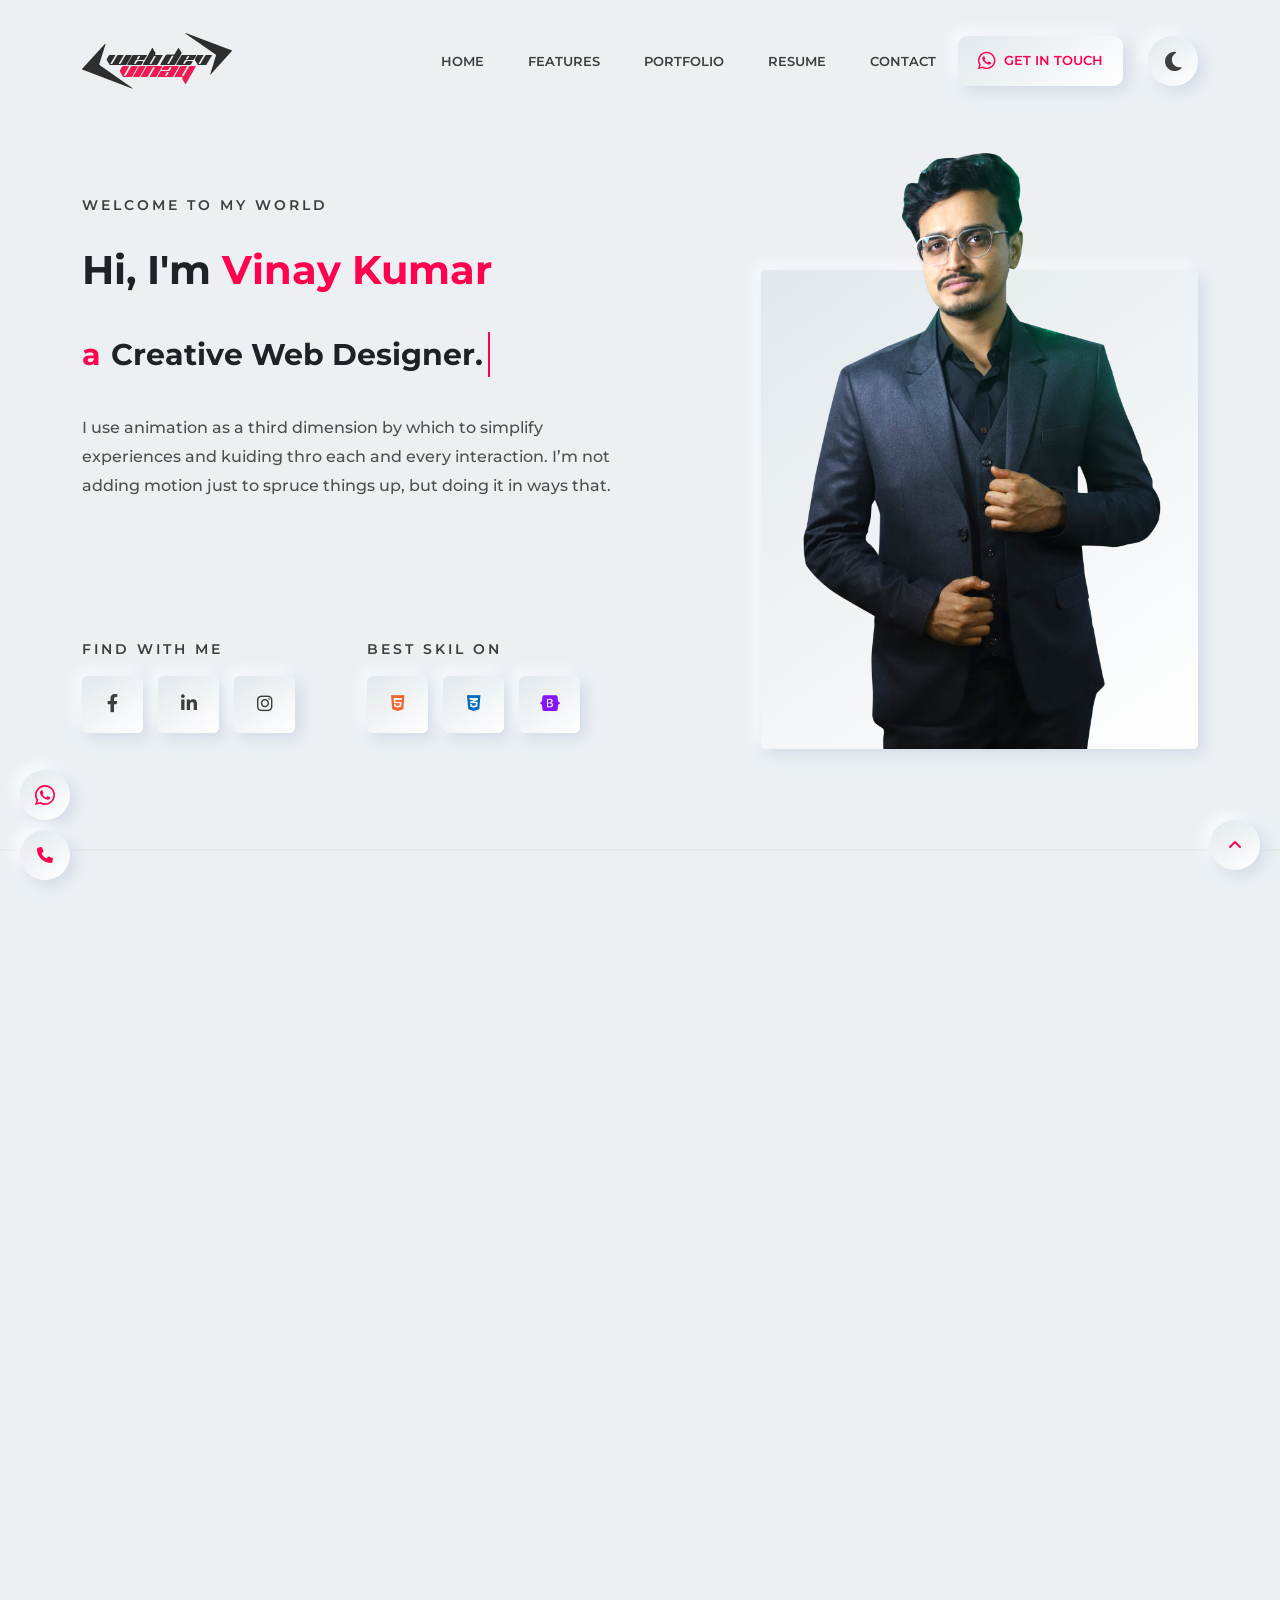
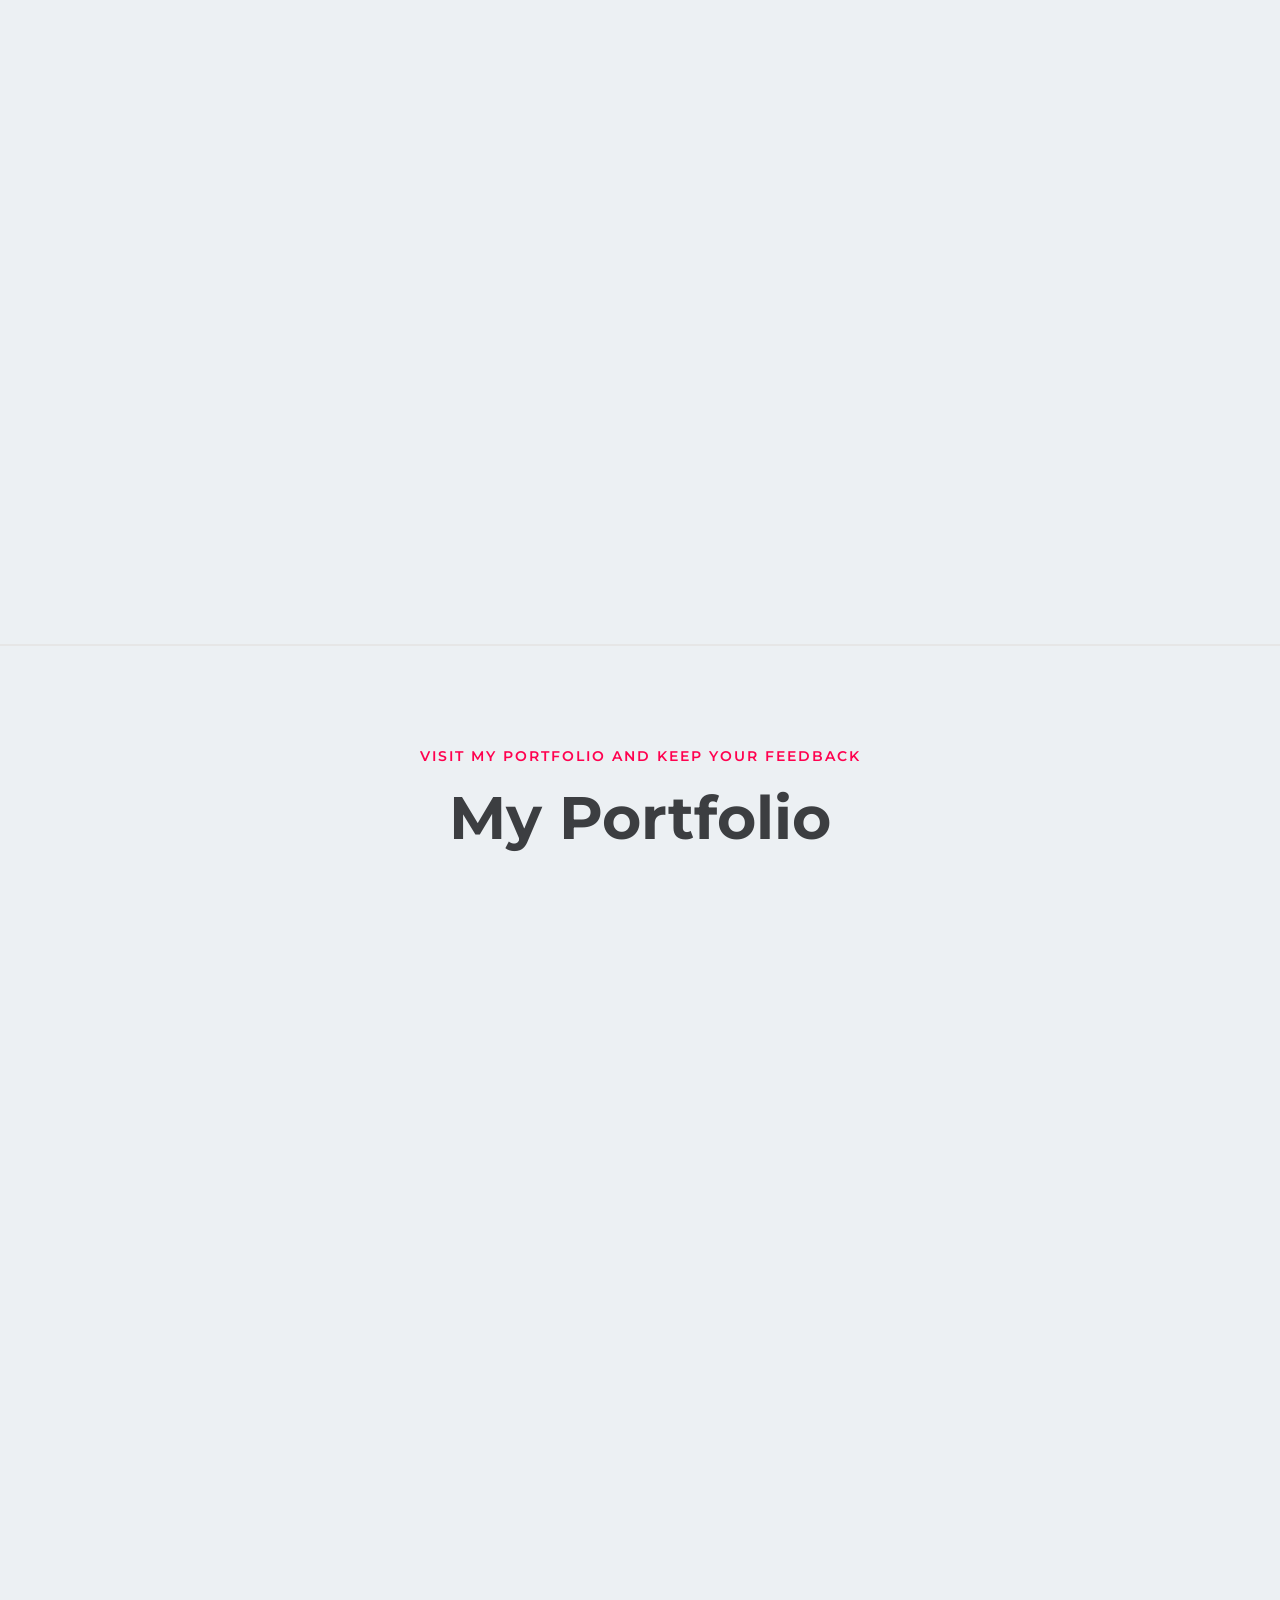
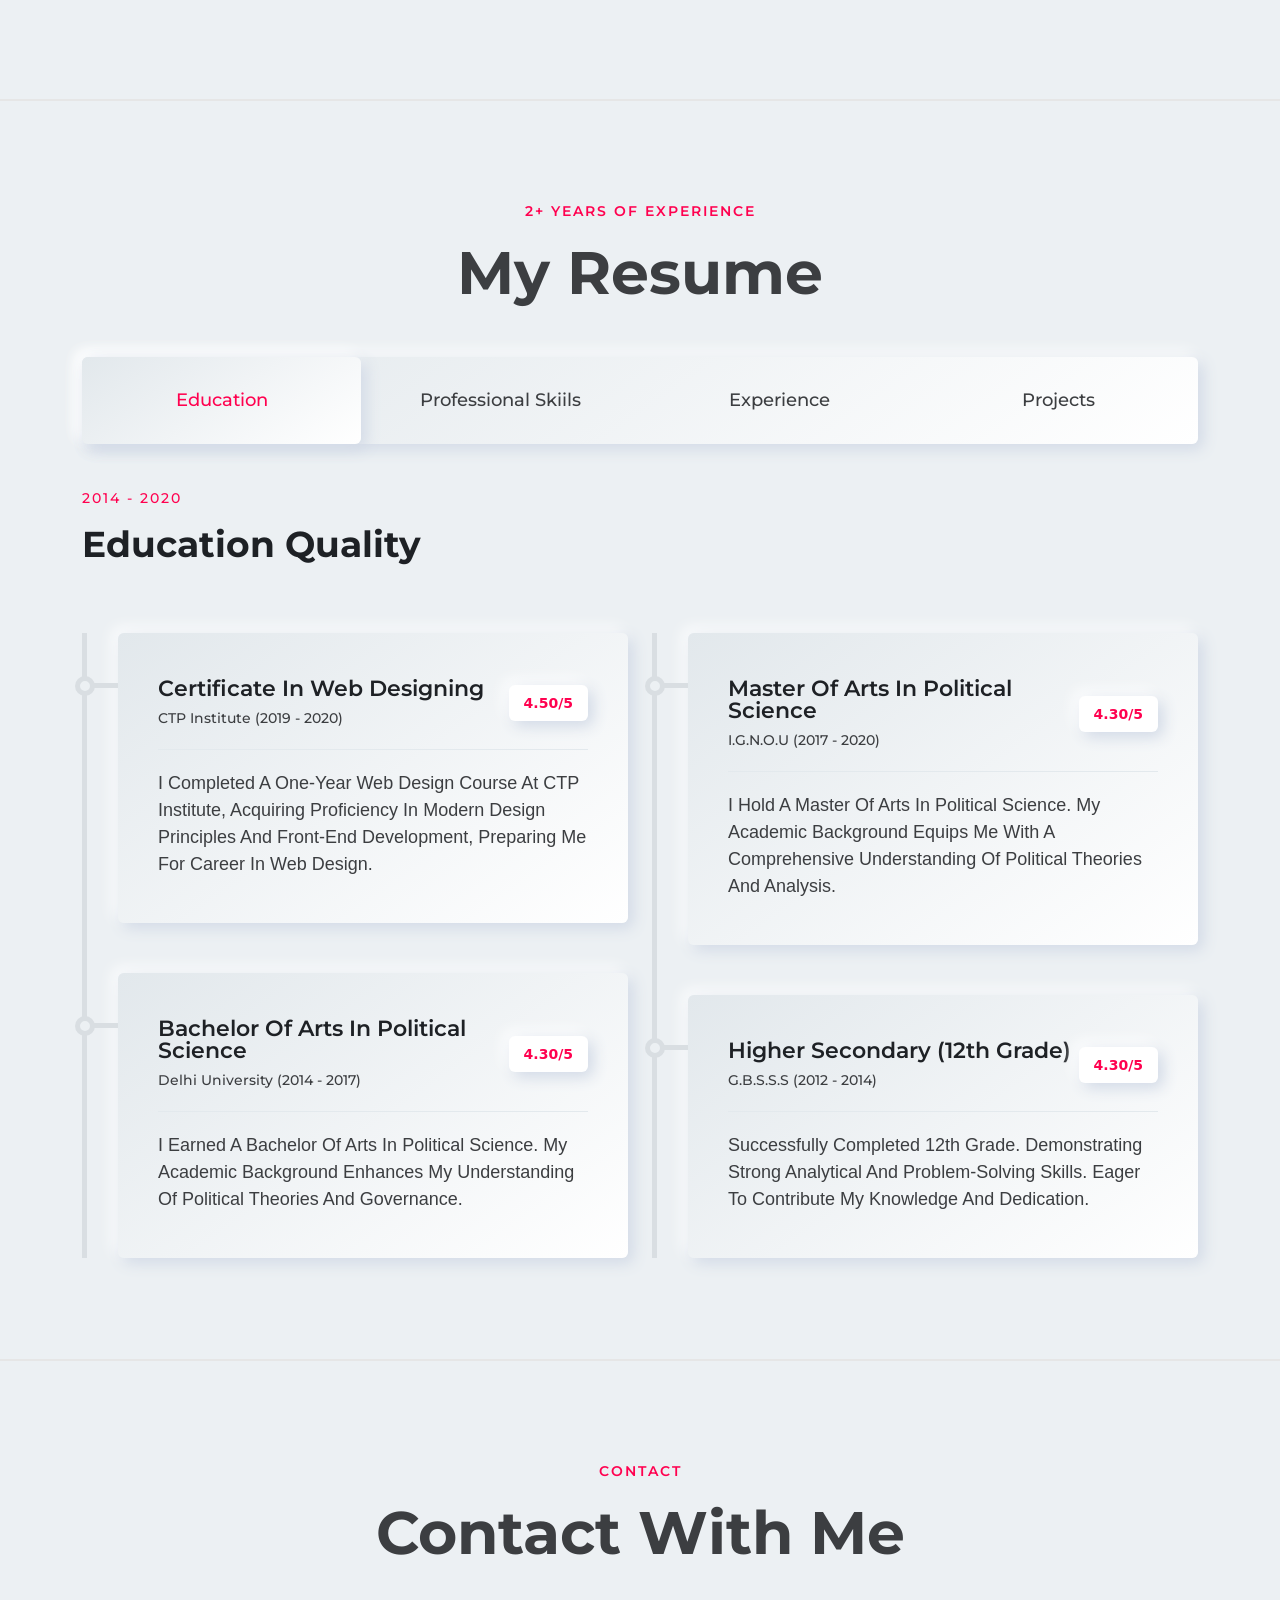
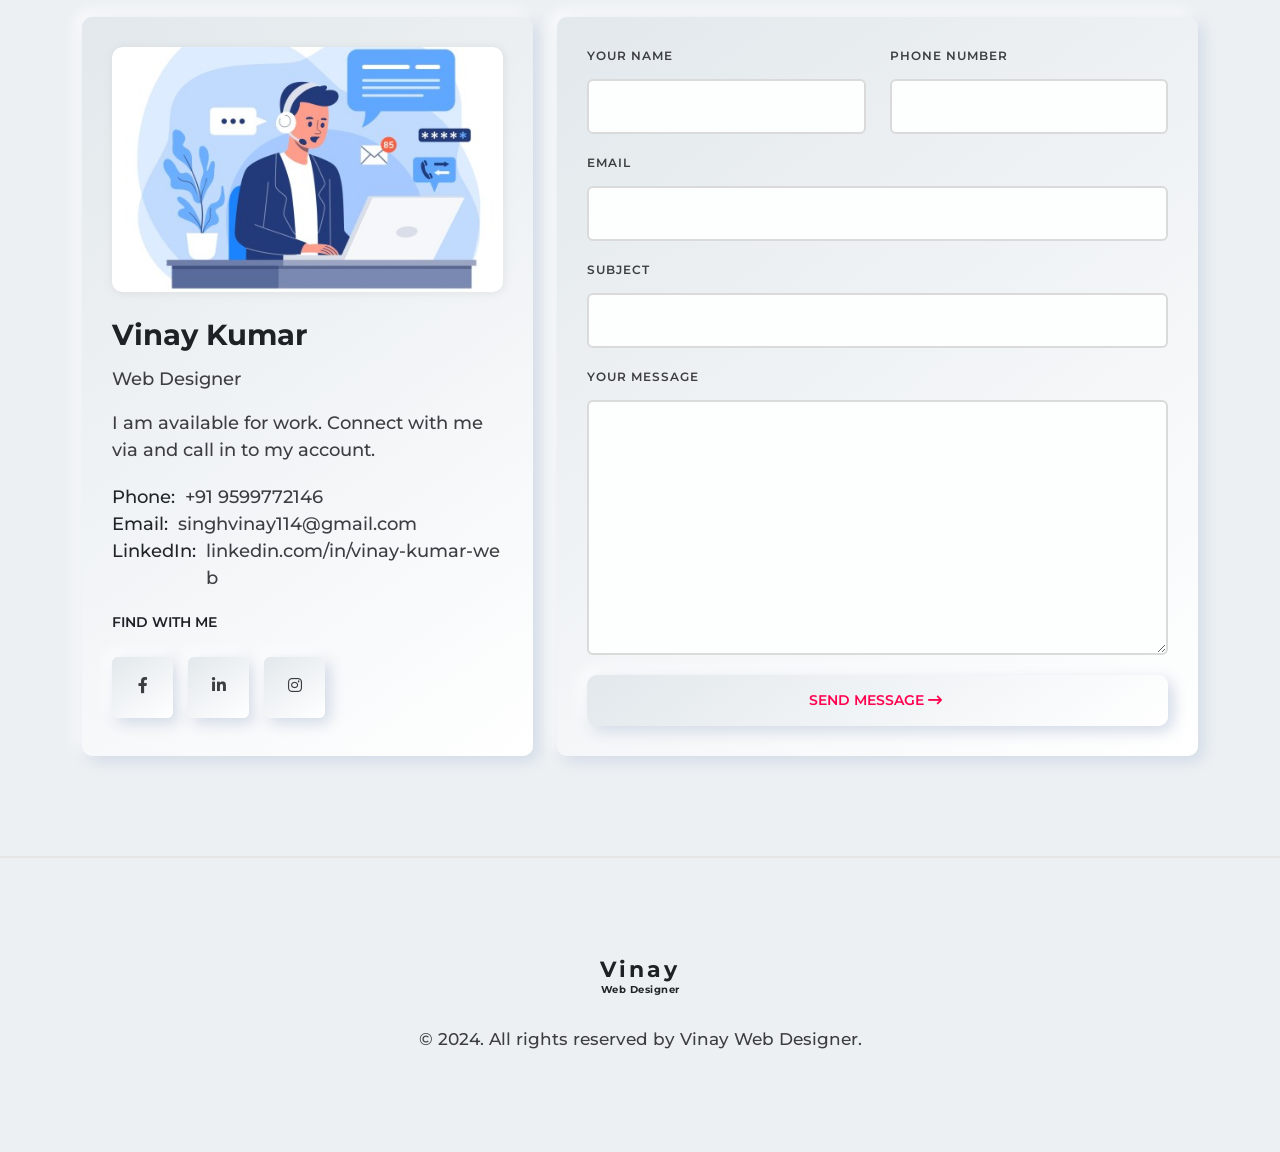
<file: index.html>
<!DOCTYPE html>
<html lang="en">

<head>
    <meta charset="UTF-8">
    <meta http-equiv="X-UA-Compatible" content="IE=edge">
    <meta name="viewport" content="width=device-width, initial-scale=1.0">
    <title>Bio</title>
    <!-- Favicon  -->
    <link rel="icon" type="image/x-icon" href="img/favicon.png">
    <!-- Bootstrap-5.1  -->
    <link rel="stylesheet" href="css/bootstrap.min.css">
    <!-- Font-Awesome  -->
    <link rel="stylesheet" href="css/all.min.css">
    <!-- Slick-Slider  -->
    <link rel="stylesheet" href="css/slick.css">
    <link rel="stylesheet" href="css/slick-theme.css">
    <!-- CSS  -->
    <link rel="stylesheet" href="css/style.css">
    <!-- Responsive  -->
    <link rel="stylesheet" href="css/responsive.css">
    <!-- Animation  -->
    <link rel="stylesheet" href="css/aos.css">

    <!-- Cdnj  -->
    <script src="https://code.jquery.com/jquery-3.5.1.js" integrity="sha256-QWo7LDvxbWT2tbbQ97B53yJnYU3WhH/C8ycbRAkjPDc=" crossorigin="anonymous"></script>
</head>

<body onload="onload()">
    <!-- Header  -->
    <header id="header">
        <div class="container">
            <div class="row">
                <div class="logo">
                    <img class="light-logo" src="img/logo.png" alt="logo">
                    <img class="dark-logo" src="img/logo-dark.png" alt="log-dark">
                    <!-- <div class="d-flex" style="flex-direction: column;">
                        <h3>Vinay</h3>
                        <span>Web Designer</span>
                    </div> -->
                </div>
                <div id="menubar" onclick="toggleDisplay()"  class="menu-bar dark">
                    <div id="first-line"></div>
                    <div id="sec-line"></div>
                    <div id="third-line"></div>
                </div>
                <div id="navbar" class="navbar">
                    <ul>
                        <li><a href="#slider">Home</a></li>
                        <li><a href="#features">Features</a></li>
                        <li><a href="#portfolio">Portfolio</a></li>
                        <li><a href="#resume">Resume</a></li>
                        <!-- <li><a href="#clients">Clients</a></li> -->
                        <!-- <li><a href="#pricing">Pricing</a></li> -->
                        <!-- <li><a href="#blog">Blog</a></li> -->
                        <li><a href="#contact">Contact</a></li>
                        <li>
                            <div class="uni-a">
                                <a class="dark" href="https://wa.me/9599772146" target="_blank"><i class="fa-brands fa-whatsapp"></i> Get In Touch</a>
                            </div>
                        </li>
                        <li><button class="mode dark" onclick="darkmode()"><i class="fa-solid fa-moon"></i><i class="fa-solid fa-sun"></i></button></li>
                    </ul>
                </div>
            </div>
        </div>
    </header>

    <!-- Main-Section  -->
    <div class="main-section">
        <!-- Slider-Section  -->
        <div id="slider" class="slider bg-back">
            <div class="container">
                <div class="row">
                    <div class="col-xl-6 col-lg-6 col-md-12 col-12">
                        <div class="slide-cont mt-5">
                            <h3>WELCOME TO MY WORLD</h3>
                            <h1>Hi, I'm <span>Vinay Kumar</span></h1>
                            <p class="type-box"> a <span class="typed-text"></span><span class="cursor typing">&nbsp;</span></p> 
                            <p class="slide-cont">I use animation as a third dimension by which to simplify experiences and kuiding thro each and every interaction. I’m not adding motion just to spruce things up, but doing it in ways that.</p>
                            <div class="row">
                                <div class="col-xl-6 col-lg-6 col-md-6 col-12">
                                    <div class="slid-icon">
                                        <h3>FIND WITH ME</h3>
                                        <ul>
                                            <li><a class="dark" href="#"><i class="fa-brands fa-facebook-f"></i></a></li>
                                            <li><a class="dark" href="www.linkedin.com/in/vinay-kumar-web" target="_blank"><i class="fa-brands fa-linkedin-in"></i></a></li>
                                            <li><a class="dark" href="#"><i class="fa-brands fa-instagram"></i></a></li>
                                        </ul>
                                    </div>
                                </div>
                                <div class="col-xl-6 col-lg-6 col-md-6 col-12">
                                    <div class="slid-icon slid-icon-two">
                                        <h3>BEST SKIL ON</h3>
                                        <ul>
                                            <li><a class="dark" href="#"><i class="fa-brands fa-html5" style="color: #F0652A;"></i></a></li>
                                            <li><a class="dark" href="#"><i class="fa-brands fa-css3-alt" style="color: #006BC0;"></i></a></li>
                                            <li><a class="dark" href="#"><i class="fa-brands fa-bootstrap" style="color: #8613FB;"></i></a></li>
                                        </ul>
                                    </div>
                                </div>
                            </div>
                        </div>
                    </div>
                    <div class="col-xl-6 col-lg-6 col-md-12 col-12">
                        <div class="slider-image">
                            <div class="slider-img">
                                <img src="img/banner-01.png" alt="mine-pic">
                            </div>
                        </div>
                    </div>
                </div>
            </div>
        </div>

        <!-- Features-Section  -->
        <div id="features" class="features s-space b-top bg-back">
            <div class="container">
                <div class="row">
                    <div class="col-xl-12">
                        <div class="heading aos-init aos-animate" data-aos="fade-up">
                            <h3>FEATURES</h3>
                            <h2>What I Do</h2>
                        </div>
                    </div>
                    <div class="col-xl-4 col-lg-4 col-md-6 col-12 mt-5">
                        <div class="feature-wrapper dark aos-init aos-animate" data-aos="fade-up">
                            <div class="feture-icon">
                                <!-- <img src="img/fetures/web-design.png" alt="Web Design"> -->
                                <svg fill="#000000" version="1.1" id="Layer_1" xmlns="http://www.w3.org/2000/svg"
                                    xmlns:xlink="http://www.w3.org/1999/xlink" viewBox="0 0 511.996 511.996" xml:space="preserve">
                                    <g>
                                        <g>
                                            <path d="M244.606,137.494c-26.153,0-47.432,21.278-47.432,47.431c0,26.153,21.278,47.432,47.432,47.432
                                                                    			c26.154,0,47.431-21.278,47.431-47.432C292.036,158.77,270.759,137.494,244.606,137.494z M244.606,214.877
                                                                    			c-16.515,0-29.953-13.437-29.953-29.953c0-16.516,13.437-29.952,29.953-29.952c16.515,0,29.952,13.437,29.952,29.952
                                                                    			C274.557,201.44,261.12,214.877,244.606,214.877z" />
                                        </g>
                                    </g>
                                    <g>
                                        <g>
                                            <path d="M452.072,123.043c-17.141,0-31.087,13.946-31.087,31.087c0,17.141,13.946,31.087,31.087,31.087
                                                                    			s31.087-13.946,31.087-31.087C483.158,136.989,469.212,123.043,452.072,123.043z M452.072,167.738
                                                                    			c-7.503,0-13.608-6.105-13.608-13.608s6.104-13.608,13.608-13.608s13.608,6.105,13.608,13.608
                                                                    			C465.679,161.634,459.575,167.738,452.072,167.738z" />
                                        </g>
                                    </g>
                                    <g>
                                        <g>
                                            <path
                                                d="M476.794,39.399l-127.09-0.005c-19.411,0-35.203,15.797-35.203,35.214v40.122h-52.404c-0.012,0-0.022-0.001-0.034-0.001
                                                                    			H71.242c-0.022,0-0.044,0.001-0.068,0.001H37.35C16.755,114.73,0,131.486,0,152.08v224.414c0,20.595,16.755,37.35,37.35,37.35
                                                                    			h133.817l-11.799,47.928c-0.01,0.041-0.014,0.083-0.023,0.124c-0.048,0.21-0.086,0.423-0.119,0.639
                                                                    			c-0.016,0.104-0.035,0.207-0.048,0.312c-0.024,0.207-0.035,0.418-0.044,0.632c-0.005,0.107-0.015,0.216-0.016,0.324
                                                                    			c0,0.021-0.003,0.041-0.003,0.061c0,0.261,0.016,0.519,0.038,0.774c0.003,0.033,0.001,0.066,0.005,0.099
                                                                    			c0.031,0.32,0.083,0.636,0.148,0.946c0.008,0.04,0.021,0.078,0.03,0.119c0.061,0.267,0.132,0.53,0.216,0.787
                                                                    			c0.024,0.073,0.054,0.146,0.08,0.219c0.079,0.22,0.164,0.437,0.26,0.649c0.04,0.087,0.083,0.174,0.126,0.26
                                                                    			c0.096,0.193,0.197,0.383,0.305,0.568c0.054,0.091,0.107,0.181,0.164,0.27c0.114,0.179,0.237,0.352,0.364,0.522
                                                                    			c0.043,0.058,0.079,0.121,0.125,0.179c0.02,0.024,0.043,0.047,0.063,0.071c0.154,0.192,0.317,0.374,0.486,0.552
                                                                    			c0.045,0.048,0.086,0.099,0.133,0.146c0.217,0.218,0.444,0.423,0.683,0.616c0.063,0.051,0.129,0.096,0.193,0.146
                                                                    			c0.182,0.14,0.367,0.275,0.559,0.401c0.083,0.054,0.169,0.103,0.254,0.154c0.183,0.111,0.369,0.217,0.562,0.313
                                                                    			c0.089,0.045,0.178,0.087,0.268,0.129c0.197,0.092,0.396,0.175,0.601,0.252c0.09,0.034,0.179,0.068,0.269,0.099
                                                                    			c0.212,0.072,0.428,0.133,0.646,0.189c0.089,0.023,0.175,0.049,0.263,0.068c0.231,0.051,0.465,0.09,0.703,0.121
                                                                    			c0.079,0.01,0.157,0.027,0.238,0.036c0.315,0.034,0.634,0.055,0.957,0.055h105.359h69.171c4.828,0,8.74-3.913,8.74-8.74
                                                                    			c0-4.826-3.912-8.739-8.74-8.739h-58.021l10.161-41.278l152.849-0.005c18.427,0,33.42-14.986,33.42-33.408v-75.6
                                                                    			c17.535-1.994,31.204-16.913,31.204-34.972V74.605C512,55.191,496.206,39.399,476.794,39.399z M359.942,74.605
                                                                    			c0-9.774,7.952-17.726,17.727-17.726h99.125c9.775-0.001,17.727,7.951,17.727,17.726v10.303H359.942V74.605z M359.941,102.385
                                                                    			H494.52v138.593h-4.179l-43.979-48.396c-1.657-1.822-4.006-2.862-6.468-2.862s-4.811,1.039-6.468,2.862l-12.486,13.738
                                                                    			l-31.006-34.107c-1.656-1.821-4.005-2.861-6.467-2.861c-2.461,0-4.81,1.039-6.466,2.862l-17.059,18.768V102.385z M466.723,240.978
                                                                    			h-14.276l-19.695-21.664l7.142-7.859L466.723,240.978z M359.943,216.271l0.347,0.315l23.179-25.501l45.358,49.893h-68.884V216.271
                                                                    			z M331.98,74.609c0-8.911,6.609-16.288,15.175-17.53c-2.978,5.166-4.693,11.147-4.693,17.527V269.86
                                                                    			c0,6.375,1.712,12.355,4.688,17.518c-8.564-1.245-15.171-8.615-15.171-17.518V74.609z M55.301,311.432l70.306-72.26
                                                                    			l93.467,102.804H55.301V311.432z M202.523,297.776l20.999-23.107l61.163,67.305h-41.991v0.001L202.523,297.776z M41.875,396.364
                                                                    			H37.35c-10.957,0.001-19.871-8.913-19.871-19.87V152.08c0-10.957,8.914-19.871,19.871-19.871h4.525
                                                                    			c-2.583,4.74-4.053,10.172-4.053,15.938V380.43C37.822,386.196,39.291,391.625,41.875,396.364z M266.364,455.122h-87.358
                                                                    			l10.161-41.278h87.358L266.364,455.122z M463.317,380.432c0,8.783-7.151,15.929-15.941,15.929H71.242
                                                                    			c-8.79,0-15.941-7.145-15.941-15.929v-20.977h408.016V380.432z M463.317,341.976H308.303l-78.312-86.178
                                                                    			c-1.657-1.822-4.005-2.862-6.468-2.862c-2.462,0-4.811,1.039-6.467,2.862l-26.344,28.987l-58.423-64.245
                                                                    			c-1.622-1.783-3.908-2.818-6.318-2.858c-2.434-0.008-4.731,0.916-6.411,2.644l-64.258,66.043V148.148
                                                                    			c0-8.778,7.133-15.92,15.907-15.938h243.293V269.86c0,19.41,15.792,35.202,35.203,35.202l113.613,0.003V341.976z M494.521,269.859
                                                                    			c0,9.775-7.952,17.727-17.727,17.727l-99.193-0.003c-9.744-0.037-17.66-7.972-17.66-17.724v-11.402h134.579V269.859z" />
                                        </g>
                                    </g>
                                </svg>
                            </div>
                            <div class="feature-content">
                                <h3>Web Design</h3>
                                <p>Transforming ideas into impactful digital experiences, I specialize in creating visually stunning and user-friendly websites. With a focus on intuitive navigation and responsive design, I craft compelling interfaces that engage users.</p>
                            </div>
                        </div>
                    </div>
                    <div class="col-xl-4 col-lg-4 col-md-6 col-12 mt-5">
                        <div class="feature-wrapper dark aos-init aos-animate" data-aos="fade-up">
                            <div class="feture-icon">
                                <!-- <img src="img/fetures/responsive-design.png" alt="Responsive Design Optimization"> -->
                                <svg fill="#000000" version="1.1" id="Capa_1" xmlns="http://www.w3.org/2000/svg"
                                    xmlns:xlink="http://www.w3.org/1999/xlink" viewBox="0 0 48.832 48.832"
                                    xml:space="preserve">
                                    <g>
                                        <g id="Layer_20_51_">
                                            <g>
                                                <polygon points="15.42,32.814 22.23,32.814 22.23,34.385 15.42,34.385 15.42,35.68 36.838,35.68 36.838,34.385 28.898,34.385 
                                				28.898,32.814 37.729,32.814 37.729,29.227 15.42,29.227 			" />
                                                <polygon points="9.489,11.231 41.957,11.231 41.957,24.209 44.739,24.209 44.739,8.449 6.707,8.449 6.707,17.14 9.489,17.14 			
                                				" />
                                                <path d="M0,39.799h14.523V18.013H0V39.799z M7.568,38.705c-0.386,0-0.7-0.312-0.7-0.699c0-0.386,0.314-0.699,0.7-0.699
                                				c0.387,0,0.699,0.312,0.699,0.699S7.955,38.705,7.568,38.705z M2.1,20.113h10.325l-0.001,16.072H2.1V20.113z" />
                                                <path d="M38.715,25.046v15.337h10.117V25.046H38.715z M43.979,25.68c0.121,0,0.22,0.101,0.22,0.221
                                				c0,0.121-0.099,0.222-0.22,0.222c-0.123,0-0.223-0.101-0.223-0.222C43.756,25.78,43.855,25.68,43.979,25.68z M42.665,26.416
                                				h2.623v0.212h-2.623V26.416z M43.891,39.721c-0.291,0-0.524-0.236-0.524-0.525c0-0.29,0.233-0.524,0.524-0.524
                                				c0.289,0,0.525,0.234,0.525,0.524C44.416,39.484,44.18,39.721,43.891,39.721z M47.369,37.915
                                				c-2.368,0.013-6.016,0.022-7.189,0.012V27.382l7.189-0.001V37.915z" />
                                            </g>
                                        </g>
                                    </g>
                                </svg>
                            </div>
                            <div class="feature-content">
                                <h3>Responsive Design Optimization</h3>
                                <p>As an experienced designer, I specialize in Responsive Design Optimization, ensuring websites adapt flawlessly across all devices. With a focus on fluid layouts and intuitive interactions, I enhance user experiences by prioritizing performance.</p>
                            </div>
                        </div>
                    </div>
                    <div class="col-xl-4 col-lg-4 col-md-6 col-12 mt-5">
                        <div class="feature-wrapper dark aos-init aos-animate" data-aos="fade-up">
                            <div class="feture-icon">
                                <!-- <i class="fa-solid fa-mobile-screen-button"></i> -->
                                <!-- <img src="img/fetures/ecommerce.png" alt="E-commerce Design"> -->
                                <svg fill="#000000" viewBox="0 0 64 64" xmlns="http://www.w3.org/2000/svg">

                                    <g data-name="12 site" id="_12_site">
                                    
                                    <path d="M17.5,9.08a2,2,0,1,1-2-2.03A2.021,2.021,0,0,1,17.5,9.08Z"/>
                                    
                                    <path d="M11.5,9.08a2,2,0,1,1-2-2.03A2.021,2.021,0,0,1,11.5,9.08Z"/>
                                    
                                    <path d="M23.5,9.08a2,2,0,1,1-2-2.03A2.021,2.021,0,0,1,23.5,9.08Z"/>
                                    
                                    <path d="M58.5,3.5H5.5a2.006,2.006,0,0,0-2,2v53a2.006,2.006,0,0,0,2,2h53a2.006,2.006,0,0,0,2-2V5.5A2.006,2.006,0,0,0,58.5,3.5Zm0,55H5.5V14.67h53Zm0-45.83H5.5V5.5h53Z"/>
                                    
                                    <path d="M56.21,9.91a1,1,0,0,1-.01,1.41.96.96,0,0,1-.7.29.976.976,0,0,1-.71-.3l-.79-.8-.79.8a.976.976,0,0,1-.71.3.96.96,0,0,1-.7-.29,1,1,0,0,1-.01-1.41l.81-.83-.81-.82a1.008,1.008,0,0,1,.01-1.42,1,1,0,0,1,1.41.01l.79.81.79-.81a1,1,0,0,1,1.41-.01,1.008,1.008,0,0,1,.01,1.42l-.81.82Z"/>
                                    
                                    <path d="M49.5,9.08a1,1,0,0,1-1,1h-4a1,1,0,0,1,0-2h4A1,1,0,0,1,49.5,9.08Z"/>
                                    
                                    <path d="M20.15,42.89l3.63-2.09H41.45A2.889,2.889,0,0,0,44,39.24l5.67-10.71a3.089,3.089,0,0,0-.22-3.22l-.72-1.02a2.906,2.906,0,0,0-2.34-1.22h-.01l-23.57.06-.15-1.54a3.084,3.084,0,0,0-3.03-2.81H13.98a1,1,0,0,0,0,2h5.65a1.09,1.09,0,0,1,1.04,1.02l1.78,17.46-3.37,1.95a3.158,3.158,0,0,0-1.34,2.6v.28a3.113,3.113,0,0,0,2.83,3.13,4.653,4.653,0,0,0-.78,2.59,4.408,4.408,0,1,0,8.81,0,4.684,4.684,0,0,0-.77-2.57H36.9a4.6,4.6,0,0,0-.77,2.57,4.408,4.408,0,1,0,8.81,0,4.684,4.684,0,0,0-.77-2.57h1.81a1,1,0,0,0,0-2H20.79a1.107,1.107,0,0,1-1.05-1.15v-.28A1.211,1.211,0,0,1,20.15,42.89ZM42.24,38.3a.915.915,0,0,1-.79.5H24.41L23.38,28.66l23.96-.01Zm4.14-13.23h.01a.87.87,0,0,1,.71.38l.73,1.02c.03.05.06.11.09.17l-24.75.02-.15-1.53ZM40.53,47.24a2.581,2.581,0,1,1-2.4,2.57A2.494,2.494,0,0,1,40.53,47.24Zm-16.34,0a2.581,2.581,0,1,1-2.4,2.57A2.494,2.494,0,0,1,24.19,47.24Z"/>
                                    
                                    </g>
                                    
                                    </svg>
                            </div>
                            <div class="feature-content">
                                <h3>E-commerce Design</h3>
                                <p>Crafting seamless user journeys and captivating interfaces, I specialize in transforming visions into user-centric e-commerce experiences. Through intuitive design and strategic UX/UI solutions, I elevate online shopping with responsive layouts.</p>
                            </div>
                        </div>
                    </div>
                    <div class="col-xl-4 col-lg-4 col-md-6 col-12 mt-5">
                        <div class="feature-wrapper dark aos-init aos-animate" data-aos="fade-up">
                            <div class="feture-icon">
                                <!-- <img src="img/fetures/maintenance.png" alt="Website Maintenance and Updates"> -->
                                <svg fill="#000000" version="1.1" id="Layer_1" xmlns="http://www.w3.org/2000/svg"
                                    xmlns:xlink="http://www.w3.org/1999/xlink" viewBox="0 0 256 241"
                                    enable-background="new 0 0 256 241" xml:space="preserve">
                                    <path d="M254,188V2H2v186h111v29H75v22h106v-22h-38v-29H254z M19,19h217v151H19L19,19z M169.385,132.8
                                	c0.131,1.179,0,2.575-0.306,3.885l-11.131-10.258l-10.04,10.957l11.262,10.214c-1.31,0.437-2.575,0.742-3.885,0.742
                                	c-3.885,0.131-7.203-1.048-10.04-3.623c-2.837-2.706-4.365-5.849-4.496-9.734c0-1.353,0.131-2.881,0.437-4.191l-2.706-2.575
                                	l-16.195-14.798l-27.413,30.207c-1.659,2.226-4.234,3.754-7.203,3.754c-4.802,0-8.687-3.885-8.687-8.687
                                	c0-2.575,1.004-4.933,2.968-6.591l28.461-29.509L93.213,86.835c-1.353,0.611-2.881,0.917-4.191,0.917
                                	c-3.885,0.131-7.203-1.048-10.04-3.623s-4.365-5.718-4.496-9.603c-0.131-1.179,0-2.575,0.306-3.885l11.262,10.214l9.953-10.913
                                	L84.745,59.728c1.179-0.437,2.575-0.742,3.885-0.742c3.885-0.131,7.203,1.048,10.04,3.623c2.837,2.532,4.365,5.849,4.496,9.734
                                	c0.131,1.31,0,2.575-0.306,3.885l17.723,16.238l12.965-14.012l-19.381-17.068l17.592-20.036l49.807,43.826l-17.592,20.036
                                	l-19.905-17.548l-12.528,14.798l19.469,17.81c1.31-0.437,2.575-0.742,3.885-0.742c3.885-0.131,7.203,1.048,10.04,3.623
                                	C167.77,125.685,169.298,128.828,169.385,132.8z" />
                                </svg>
                            </div>
                            <div class="feature-content">
                                <h3>Website Maintenance and Updates</h3>
                                <p>I ensure your digital presence remains functional. With a meticulous approach to security, performance, and content management, I optimize your site's longevity and user experience. Trust in my experience to keep your website current.</p>
                            </div>
                        </div>
                    </div>
                    <div class="col-xl-4 col-lg-4 col-md-6 col-12 mt-5">
                        <div class="feature-wrapper dark aos-init aos-animate" data-aos="fade-up">
                            <div class="feture-icon">
                                <!-- <img src="img/fetures/landing-page.png" alt="Landing Page Design"> -->
                                <svg fill="#000000" version="1.1" id="Layer_1" xmlns="http://www.w3.org/2000/svg"
                                    xmlns:xlink="http://www.w3.org/1999/xlink" viewBox="0 0 256 241"
                                    enable-background="new 0 0 256 241" xml:space="preserve">
                                    <path d="M254,188V2H2v186h111v29H75v22h106v-22h-38v-29H254z M19,19h217v151H19L19,19z M180.167,94.289
                                	c0,3.141-2.547,5.773-5.773,5.773c-1.698,0-3.311-0.764-4.33-1.953l-6.791-6.282v53.907h-24.304V107.74h-20.924v37.994H93.406
                                	V91.402l-7.81,7.046c-1.019,1.019-2.462,1.613-3.99,1.613c-3.141,0-5.773-2.547-5.773-5.773c0-1.783,0.849-3.481,2.122-4.499
                                	l50.596-45.248l15.196,13.838V46.664h12.989v23.6l21.987,20.12C179.657,91.402,180.167,92.761,180.167,94.289z" />
                                </svg>
                            </div>
                            <div class="feature-content">
                                <h3>Landing Page Design</h3>
                                <p>Focus on clear, compelling call-to-actions, streamlined navigation, and responsive design, we create landing pages that effectively communicate your brand message. Our approach combines aesthetic appeal with strategic layout.</p>
                            </div>
                        </div>
                    </div>
                    <div class="col-xl-4 col-lg-4 col-md-6 col-12 mt-5">
                        <div class="feature-wrapper dark aos-init aos-animate" data-aos="fade-up">
                            <div class="feture-icon">
                                <!-- <img src="img/fetures/redesign.png" alt="Website Redesigns"> -->
                                <svg fill="#000000" version="1.1" id="Capa_1" xmlns="http://www.w3.org/2000/svg"
                                    xmlns:xlink="http://www.w3.org/1999/xlink" viewBox="0 0 399.997 399.997"
                                    xml:space="preserve">
                                    <g>
                                        <g>
                                            <g>
                                                <path d="M366.684,24.971H33.316C14.945,24.971,0,39.917,0,58.288V275.56c0,18.371,14.945,33.317,33.316,33.317h107.412
                                				l-20.387,44.955c-2.105,4.643-1.709,10.037,1.053,14.321c2.762,4.285,7.51,6.873,12.607,6.873h131.996c0.006,0,0.014,0,0.02,0
                                				c8.285,0,15-6.715,15-15c0-2.493-0.605-4.848-1.686-6.916l-20.062-44.233h107.412c18.371,0,33.316-14.946,33.316-33.317V58.288
                                				C400,39.917,385.055,24.971,366.684,24.971z M370,275.561c0,1.829-1.488,3.316-3.316,3.316H33.316
                                				c-1.828,0-3.316-1.487-3.316-3.316V58.288c0-1.829,1.488-3.317,3.316-3.317h333.367c1.828,0,3.316,1.488,3.316,3.317L370,275.561
                                				L370,275.561z" />
                                                <path d="M246.198,96.434c-1.057-1.056-2.921-0.9-4.166,0.344l-16.273,16.271c-1.247,1.247-1.4,3.116-0.348,4.171l23.103,23.103
                                				c0.525,0.526,1.261,0.751,2.013,0.688c0.756-0.063,1.53-0.413,2.157-1.038l16.271-16.272c1.244-1.245,1.4-3.111,0.343-4.166
                                				L246.198,96.434z" />
                                                <path d="M146.336,197.582c-0.684-0.684-1.748-0.882-2.791-0.523c-1.042,0.359-1.902,1.226-2.257,2.271l-11.118,32.934
                                				c-0.353,1.037-0.148,2.089,0.532,2.768c0.512,0.517,1.24,0.759,2.011,0.693c0.248-0.021,0.503-0.073,0.756-0.16l32.934-11.12
                                				c1.044-0.354,1.912-1.215,2.27-2.256c0.362-1.041,0.162-2.107-0.521-2.792L146.336,197.582z" />
                                                <path
                                                    d="M229.504,182.228c1.451-0.662,2.51-1.965,2.859-3.519c0.35-1.555-0.047-3.185-1.071-4.405
                                				c-1.92-2.283-3.929-4.604-5.997-6.941l18.078-18.077c0.596-0.597,0.972-1.375,1.033-2.157c0.065-0.779-0.185-1.505-0.689-2.01
                                				l-23.104-23.101c-1.056-1.058-2.92-0.903-4.166,0.344l-17.63,17.633c-11.824-11.209-23.699-21.209-34.165-28.732
                                				c-7.369-5.296-20.85-14.199-28.355-14.313c-1.37-0.024-2.695,0.512-3.668,1.479c-0.976,0.966-1.519,2.285-1.508,3.657
                                				c0.039,5.114,4.528,14.341,12.639,25.977c7.72,11.075,18.326,23.802,30.426,36.563l-23,23.002
                                				c-1.248,1.247-1.403,3.111-0.346,4.166l23.103,23.101c0.525,0.531,1.254,0.755,2.011,0.691c0.752-0.063,1.533-0.414,2.155-1.035
                                				l23.446-23.447c2.047,1.811,4.077,3.571,6.079,5.268c0.929,0.787,2.097,1.209,3.296,1.209c0.271,0,0.543-0.022,0.815-0.065
                                				c1.471-0.239,2.765-1.109,3.539-2.383c1.368-2.248,3.15-4.479,5.301-6.626C223.281,185.806,226.284,183.693,229.504,182.228z" />
                                                <path d="M242.292,186.495c-5.938,0-11.606,2.531-16.396,7.32c-5.748,5.748-8.257,11.777-7.257,17.438
                                				c0.993,5.604,5.446,10.627,12.22,13.771c5.827,2.707,11.138,3.546,15.821,4.287c4.932,0.778,9.585,1.516,13.726,4.325
                                				c0.857,0.585,1.859,0.882,2.864,0.882c0.706,0,1.415-0.146,2.079-0.444c1.613-0.719,2.74-2.225,2.977-3.977
                                				c1.775-13.241-0.765-25.133-7.152-33.476C256.245,190.186,249.363,186.495,242.292,186.495z" />
                                            </g>
                                        </g>
                                    </g>
                                </svg>
                            </div>
                            <div class="feature-content">
                                <h3>Website Redesigns</h3>
                                <p>User-friendly platforms that align with your brand and business goals. We focus on improving aesthetics, enhancing usability, and optimizing performance across all devices. By leveraging the latest design trends and technologies.</p>
                            </div>
                        </div>
                    </div>
                </div>
            </div>
        </div>

        <!-- My Portfolio Section  -->
        <div id="portfolio" class="portfolio s-space b-top bg-back">
            <div class="container">
                <div class="row">
                    <div class="col-xl-12">
                        <div class="heading">
                            <h3 class="text-center">VISIT MY PORTFOLIO AND KEEP YOUR FEEDBACK</h3>
                            <h2 class="text-center">My Portfolio</h2>
                        </div>
                    </div>
                    <!-- Portfolio One  -->
                    <div class="col-xl-4 col-lg-4 col-md-6 col-12 mt-5">
                        <div class="portfolio-wrapper dark aos-init aos-animate" data-aos="fade-up">
                            <div class="portfolio-img">
                                <a data-bs-toggle="modal" data-bs-target="#exampleModal">
                                    <img src="img/portfolio/Hsquare.png" alt="portfolio-01">
                                </a>
                            </div>
                            <div class="port-info">
                                <a data-bs-toggle="modal" data-bs-target="#exampleModal">Web Design</a>
                                <span><a data-bs-toggle="modal" data-bs-target="#exampleModal"><i class="fa-regular fa-heart"></i></a> 600</span>
                            </div>
                            <div class="portfolio-content">
                                <h3><a data-bs-toggle="modal" data-bs-target="#exampleModal">Hsquare Living</a><i class="fa-solid fa-arrow-right-long"></i></h3>
                            </div>
                        </div>
                    </div>
                    <!-- Portfolio Two  -->
                    <div class="col-xl-4 col-lg-4 col-md-6 col-12 mt-5">
                        <div class="portfolio-wrapper dark aos-init aos-animate" data-aos="fade-up">
                            <div class="portfolio-img">
                                <a data-bs-toggle="modal" data-bs-target="#exampleModalsec">
                                    <img src="img/portfolio/Slash.png" alt="portfolio-02">
                                </a>
                            </div>
                            <div class="port-info">
                                <a data-bs-toggle="modal" data-bs-target="#exampleModalsec">Web Design</a>
                                <span><a data-bs-toggle="modal" data-bs-target="#exampleModalsec"><i class="fa-regular fa-heart"></i></a> 600</span>
                            </div>
                            <div class="portfolio-content">
                                <h3><a data-bs-toggle="modal" data-bs-target="#exampleModalsec">Slash</a><i class="fa-solid fa-arrow-right-long"></i></h3>
                            </div>
                        </div>
                    </div>
                    <!-- Portfolio Three  -->
                    <div class="col-xl-4 col-lg-4 col-md-6 col-12 mt-5">
                        <div class="portfolio-wrapper dark aos-init aos-animate" data-aos="fade-up">
                            <div class="portfolio-img">
                                <a data-bs-toggle="modal" data-bs-target="#exampleModalfour">
                                    <img src="img/portfolio/VTC.png" alt="portfolio-03">
                                </a>
                            </div>
                            <div class="port-info">
                                <a data-bs-toggle="modal" data-bs-target="#exampleModalfour">Web Design</a>
                                <span><a data-bs-toggle="modal" data-bs-target="#exampleModalfour"><i class="fa-regular fa-heart"></i></a> 600</span>
                            </div>
                            <div class="portfolio-content">
                                <h3><a data-bs-toggle="modal" data-bs-target="#exampleModalfour">VTC 3PL</a><i class="fa-solid fa-arrow-right-long"></i></h3>
                            </div>
                        </div>
                    </div>
                    <!-- Portfolio Four  -->
                    <div class="col-xl-4 col-lg-4 col-md-6 col-12 mt-5">
                        <div class="portfolio-wrapper dark aos-init aos-animate" data-aos="fade-up">
                            <div class="portfolio-img">
                                <a data-bs-toggle="modal" data-bs-target="#exampleModalthird">
                                    <img src="img/portfolio/Minecabs.png" alt="portfolio-04">
                                </a>
                            </div>
                            <div class="port-info">
                                <a data-bs-toggle="modal" data-bs-target="#exampleModalthird">Web Design</a>
                                <span><a data-bs-toggle="modal" data-bs-target="#exampleModalthird"><i class="fa-regular fa-heart"></i></a> 600</span>
                            </div>
                            <div class="portfolio-content">
                                <h3><a data-bs-toggle="modal" data-bs-target="#exampleModalthird">Mine Cabs</a><i class="fa-solid fa-arrow-right-long"></i></h3>
                            </div>
                        </div>
                    </div>
                    <!-- Portfolio Five  -->
                    <div class="col-xl-4 col-lg-4 col-md-6 col-12 mt-5">
                        <div class="portfolio-wrapper dark aos-init aos-animate" data-aos="fade-up">
                            <div class="portfolio-img">
                                <a data-bs-toggle="modal" data-bs-target="#exampleModalfive">
                                    <img src="img/portfolio/TravelOmedia.png" alt="portfolio-05">
                                </a>
                            </div>
                            <div class="port-info">
                                <a data-bs-toggle="modal" data-bs-target="#exampleModalfive">Web Design</a>
                                <span><a data-bs-toggle="modal" data-bs-target="#exampleModalfive"><i class="fa-regular fa-heart"></i></a> 600</span>
                            </div>
                            <div class="portfolio-content">
                                <h3><a data-bs-toggle="modal" data-bs-target="#exampleModalfive">Travel O Media</a><i class="fa-solid fa-arrow-right-long"></i></h3>
                            </div>
                        </div>
                    </div>
                    <!-- Portfolio Six  -->
                    <div class="col-xl-4 col-lg-4 col-md-6 col-12 mt-5">
                        <div class="portfolio-wrapper dark aos-init aos-animate" data-aos="fade-up">
                            <div class="portfolio-img">
                                <a data-bs-toggle="modal" data-bs-target="#exampleModalsix">
                                    <img src="img/portfolio/maheswari.png" alt="portfolio-06">
                                </a>
                            </div>
                            <div class="port-info">
                                <a data-bs-toggle="modal" data-bs-target="#exampleModalsix">Web Design</a>
                                <span><a data-bs-toggle="modal" data-bs-target="#exampleModalsix"><i class="fa-regular fa-heart"></i></a> 600</span>
                            </div>
                            <div class="portfolio-content">
                                <h3><a data-bs-toggle="modal" data-bs-target="#exampleModalsix">Maheshwari Visuals</a><i class="fa-solid fa-arrow-right-long"></i></h3>
                            </div>
                        </div>
                    </div>
                </div>
            </div>
        </div>

        <!-- Resume-Section  -->
        <div id="resume" class="resume s-space b-top bg-back">
            <div class="container">
                <div class="row">
                    <div class="col-xl-12">
                        <div class="heading">
                            <h3 class="text-center">2+ YEARS OF EXPERIENCE</h3>
                            <h2 class="text-center">My Resume</h2>
                        </div>
                    </div>
                    <div class="col-xl-12 mt-5">
                        <div class="tabsd">
                            <ul class="tabs-naver dark">
                              <li><a href="#education">Education</a></li>
                              <li><a href="#skills">Professional Skiils</a></li>
                              <li><a href="#experience">Experience</a></li>
                              <li><a href="#projects">Projects</a></li>
                            </ul>
                            <div class="tabs-stager mt-5">
                              <div id="education" class="sub-taber">
                                <div class="row">
                                    <div class="col-xl-12">
                                        <div class="resume-heading">
                                            <h3>2014 - 2020</h3>
                                            <h2>Education Quality</h2>
                                        </div>
                                    </div>
                                    <div class="col-xl-6 col-lg-6 col-md-12 col-12">
                                        <div class="experience-list">
                                            <div class="expelist-box dark">
                                                <div class="ex-wrapper">
                                                    <div class="ex-box-head">
                                                        <div class="box-heading">
                                                            <h3>Certificate in Web Designing</h3>
                                                            <p>CTP Institute (2019 - 2020)</p>
                                                        </div>
                                                        <div class="box-span dark">
                                                            4.50/5
                                                        </div>
                                                    </div>
                                                    <div class="ex-content">
                                                        <p>I completed a one-year web design course at CTP Institute, acquiring proficiency in modern design principles and front-end development, preparing me for career in web design.</p>
                                                    </div>
                                                </div>
                                            </div>
                                            <div class="expelist-box dark">
                                                <div class="ex-wrapper">
                                                    <div class="ex-box-head">
                                                        <div class="box-heading">
                                                            <h3>Bachelor of Arts in Political Science</h3>
                                                            <p>Delhi University (2014 - 2017)</p>
                                                        </div>
                                                        <div class="box-span dark">
                                                            4.30/5
                                                        </div>
                                                    </div>
                                                    <div class="ex-content">
                                                        <p>I earned a Bachelor of Arts in Political Science. my academic background enhances my understanding of political theories and governance.</p>
                                                    </div>
                                                </div>
                                            </div>
                                        </div>
                                    </div>
                                    <div class="col-xl-6 col-lg-6 col-md-12 col-12">
                                        <div class="experience-list">
                                            <div class="expelist-box dark">
                                                <div class="ex-wrapper">
                                                    <div class="ex-box-head">
                                                        <div class="box-heading">
                                                            <h3>Master of Arts in Political Science</h3>
                                                            <p>I.G.N.O.U (2017 - 2020)</p>
                                                        </div>
                                                        <div class="box-span dark">
                                                            4.30/5
                                                        </div>
                                                    </div>
                                                    <div class="ex-content">
                                                        <p>I hold a Master of Arts in Political Science. my academic background equips me with a comprehensive understanding of political theories and analysis.</p>
                                                    </div>
                                                </div>
                                            </div>
                                            <div class="expelist-box dark">
                                                <div class="ex-wrapper">
                                                    <div class="ex-box-head">
                                                        <div class="box-heading">
                                                            <h3>Higher Secondary (12th Grade)</h3>
                                                            <p>G.B.S.S.S (2012 - 2014)</p>
                                                        </div>
                                                        <div class="box-span dark">
                                                            4.30/5
                                                        </div>
                                                    </div>
                                                    <div class="ex-content">
                                                        <p>Successfully completed 12th grade. demonstrating strong analytical and problem-solving skills. Eager to contribute my knowledge and dedication.</p>
                                                    </div>
                                                </div>
                                            </div>
                                        </div>
                                    </div>
                                </div>
                              </div>
                              <div id="skills" class="sub-taber">
                                <div class="row">
                                    <div class="col-xl-12">
                                        <div class="resume-heading">
                                            <h3>Features</h3>
                                            <h2>Designing Skill</h2>
                                        </div>
                                    </div>
                                    <div class="col-xl-6 col-lg-6 col-md-12 col-12">
                                        <div class="skill-box">
                                            <ul>
                                                <li>
                                                    <h4>HTML</h4>
                                                    <div class="skill-row">
                                                        <div class="skill-fill" style="width: 100%;">
                                                            <span>100%</span>
                                                        </div>
                                                    </div>
                                                </li>
                                                <li>
                                                    <h4>CSS</h4>
                                                    <div class="skill-row">
                                                        <div class="skill-fill" style="width: 95%;">
                                                            <span>95%</span>
                                                        </div>
                                                    </div>
                                                </li>
                                                <li>
                                                    <h4>SCSS</h4>
                                                    <div class="skill-row">
                                                        <div class="skill-fill" style="width: 90%;">
                                                            <span>90%</span>
                                                        </div>
                                                    </div>
                                                </li>
                                                <li>
                                                    <h4>RESPONSIVE</h4>
                                                    <div class="skill-row">
                                                        <div class="skill-fill" style="width: 100%;">
                                                            <span>100%</span>
                                                        </div>
                                                    </div>
                                                </li>
                                                <li>
                                                    <h4>TAILWIND CSS</h4>
                                                    <div class="skill-row">
                                                        <div class="skill-fill" style="width: 90%;">
                                                            <span>90%</span>
                                                        </div>
                                                    </div>
                                                </li>
                                            </ul>
                                        </div>
                                    </div>
                                    <div class="col-xl-6 col-lg-6 col-md-12 col-12">
                                        <div class="skill-box">
                                            <ul>
                                                <li>
                                                    <h4>JAVA SCRIPT</h4>
                                                    <div class="skill-row">
                                                        <div class="skill-fill" style="width: 80%;">
                                                            <span>80%</span>
                                                        </div>
                                                    </div>
                                                </li>
                                                <li>
                                                    <h4>JQUERRY</h4>
                                                    <div class="skill-row">
                                                        <div class="skill-fill" style="width: 80%;">
                                                            <span>80%</span>
                                                        </div>
                                                    </div>
                                                </li>
                                                <li>
                                                    <h4>React</h4>
                                                    <div class="skill-row">
                                                        <div class="skill-fill" style="width: 40%;">
                                                            <span>40%</span>
                                                        </div>
                                                    </div>
                                                </li>
                                                <li>
                                                    <h4>BOOTSTRAP</h4>
                                                    <div class="skill-row">
                                                        <div class="skill-fill" style="width: 90%;">
                                                            <span>95%</span>
                                                        </div>
                                                    </div>
                                                </li>
                                                <li>
                                                    <h4>PHOTOSHOP</h4>
                                                    <div class="skill-row">
                                                        <div class="skill-fill" style="width: 60%;">
                                                            <span>60%</span>
                                                        </div>
                                                    </div>
                                                </li>
                                            </ul>
                                        </div>
                                    </div>
                                </div>
                              </div>
                              <div id="experience" class="sub-taber">
                                <div class="row">
                                    <div class="col-xl-12">
                                        <div class="resume-heading">
                                            <h3>2020 - 2023</h3>
                                            <h2>Job Experience</h2>
                                        </div>
                                    </div>
                                    <div class="col-xl-6 col-lg-6 col-md-12 col-12">
                                        <div class="experience-list">
                                            <div class="expelist-box dark">
                                                <div class="ex-wrapper">
                                                    <div class="ex-box-head">
                                                        <div class="box-heading">
                                                            <h3>Trade4Asia</h3>
                                                            <p>As a Web Designer (2020 - 2021)</p>
                                                        </div>
                                                        <div class="box-span dark">
                                                            4.00/5
                                                        </div>
                                                    </div>
                                                    <div class="ex-content">
                                                        <p>Developed and maintained the company website, ensuring seamless user experience and incorporating new features. Collaborated with cross-functional teams to optimize online presence and enhance overall digital strategy.</p>
                                                    </div>
                                                </div>
                                            </div>
                                        </div>
                                    </div>
                                    <div class="col-xl-6 col-lg-6 col-md-12 col-12">
                                        <div class="experience-list">
                                            <div class="expelist-box dark">
                                                <div class="ex-wrapper">
                                                    <div class="ex-box-head">
                                                        <div class="box-heading">
                                                            <h3>Travel O Media</h3>
                                                            <p>As a Web Designer (2022 - 2024)</p>
                                                        </div>
                                                        <div class="box-span dark">
                                                            4.50/5
                                                        </div>
                                                    </div>
                                                    <div class="ex-content">
                                                        <p>Design and develop visually appealing and user-friendly websites for Travel O Media. Collaborate with cross-functional teams to ensure seamless integration of design elements to the overall improvement of the online user experience.</p>
                                                    </div>
                                                </div>
                                            </div>
                                        </div>
                                    </div>
                                </div>
                              </div>
                              <div id="projects" class="sub-taber">
                                <div class="row">
                                    <div class="col-xl-12">
                                        <div class="resume-heading">
                                            <h3>Web Design</h3>
                                            <h2>Design I Done</h2>
                                        </div>
                                    </div>
                                    <div class="col-xl-6 col-lg-6 col-md-12 col-12">
                                        <div class="experience-list">
                                            <div class="expelist-box dark">
                                                <div class="ex-wrapper">
                                                    <div class="ex-box-head">
                                                        <div class="box-heading">
                                                            <h3>Hsquare</h3>
                                                            <p>Hotel Booking Website</p>
                                                        </div>
                                                        <!-- <div class="box-span dark">
                                                            4.30/5
                                                        </div> -->
                                                    </div>
                                                    <div class="ex-content">
                                                        <p>Hsquare Living Hotel Booking Website has received positive feedback for its intuitive design and smooth functionality. User engagement and conversion rates have seen a significant boost since the website's launch.</p>
                                                    </div>
                                                </div>
                                            </div>
                                            <div class="expelist-box dark">
                                                <div class="ex-wrapper">
                                                    <div class="ex-box-head">
                                                        <div class="box-heading">
                                                            <h3>VTC3PL</h3>
                                                            <p>Transportation Website</p>
                                                        </div>
                                                        <!-- <div class="box-span dark">
                                                            4.30/5
                                                        </div> -->
                                                    </div>
                                                    <div class="ex-content">
                                                        <p>Since the launch of the VTC3PL Transportation Company Website, the online presence of the company has significantly improved. The website has garnered positive feedback for its user-friendly design and effective communication of VTC3PL's services and values.</p>
                                                    </div>
                                                </div>
                                            </div>
                                        </div>
                                    </div>
                                    <div class="col-xl-6 col-lg-6 col-md-12 col-12">
                                        <div class="experience-list">
                                            <div class="expelist-box dark">
                                                <div class="ex-wrapper">
                                                    <div class="ex-box-head">
                                                        <div class="box-heading">
                                                            <h3>Slash</h3>
                                                            <p>E-Commerce Website</p>
                                                        </div>
                                                        <!-- <div class="box-span dark">
                                                            4.30/5
                                                        </div> -->
                                                    </div>
                                                    <div class="ex-content">
                                                        <p>Since the launch of the Slash eCommerce Website, the brand has witnessed a significant increase in online sales and customer engagement. The website's design has been praised for its aesthetic appeal and seamless functionality.</p>
                                                    </div>
                                                </div>
                                            </div>
                                            <div class="expelist-box dark">
                                                <div class="ex-wrapper">
                                                    <div class="ex-box-head">
                                                        <div class="box-heading">
                                                            <h3>Mine Cabs</h3>
                                                            <p>Cab Booking Website</p>
                                                        </div>
                                                        <!-- <div class="box-span dark">
                                                            4.30/5
                                                        </div> -->
                                                    </div>
                                                    <div class="ex-content">
                                                        <p>Since the launch of the Mine Cabs Cab Booking Website, the platform has gained positive feedback for its user-friendly design and efficient booking process. The website has contributed to an increase in customer satisfaction and driver engagement.</p>
                                                    </div>
                                                </div>
                                            </div>
                                        </div>
                                    </div>
                                </div>
                              </div>
                            </div>
                          </div>
                    </div>
                </div>
            </div>
        </div>

        <!-- Pricing  -->
        <!-- <div id="pricing" class="pricing s-space b-top bg-back">
            <div class="container">
                <div class="row">
                    <div class="col-xl-5 col-lg-5 col-md-12 col-12">
                        <div class="pricing-wrapper">
                            <div class="heading">
                                <h3 class="text-center">PRICING</h3>
                                <h2 class="text-center">My Pricing</h2>
                            </div>
                        </div>
                    </div>
                    <div class="col-xl-7 col-lg-7 col-md-12 col-12">
                        <div class="tabs ">
                            <ul class="tabs-nav dark">
                              <li><a href="#static">Static</a></li>
                              <li><a href="#standard">Standard</a></li>
                              <li><a href="#premium">Premium</a></li>
                            </ul>
                            <div class="tabs-stage dark">
                              <div id="static" class="sub-tab">
                                <div class="price-head">
                                    <div class="price-heading">
                                        <h3>Make Your Single Page</h3>
                                        <span>User Experience</span>
                                    </div>
                                </div>
                                <div class="price-body">
                                    <p>Crafting captivating single-page web designs, seamlessly blending creativity and functionality for an elevated online presence.</p>
                                    <div class="price-ditails">
                                        <div class="price-left">
                                            <ul>
                                                <li><i class="fa-solid fa-check"></i>1 Page with User Experience</li>
                                                <li><i class="fa-solid fa-check"></i>Design Customization</li>
                                                <li><i class="fa-solid fa-check"></i>Responsive Design</li>
                                                <li><i class="fa-solid fa-check"></i>Content Upload</li>
                                                <li><i class="fa-solid fa-check"></i>Design Customization</li>
                                                <li><i class="fa-solid fa-check"></i>2 Plugins/Extensions</li>
                                            </ul>
                                        </div>
                                        <div class="price-right">
                                            <ul>
                                                <li><i class="fa-solid fa-check"></i>multipage User Experience</li>
                                                <li><i class="fa-solid fa-check"></i>Design Figma</li>
                                                <li><i class="fa-solid fa-check"></i>MAintaine Design</li>
                                                <li><i class="fa-solid fa-check"></i>Content Upload</li>
                                                <li><i class="fa-solid fa-check"></i>Design With XD</li>
                                                <li><i class="fa-solid fa-check"></i>8 Plugins/Extensions</li>
                                            </ul>
                                        </div>
                                    </div>
                                </div>
                                <div class="price-footer">
                                    <div class="uni-a">
                                        <a href="#contact">Contact Now <i class="fa-solid fa-arrow-right-long"></i></a>
                                    </div>
                                </div>
                              </div>
                              <div id="standard" class="sub-tab">
                                <div class="price-head">
                                    <div class="price-heading">
                                        <h3>Design Make this Page</h3>
                                        <span>User Experience</span>
                                    </div>
                                </div>
                                <div class="price-body">
                                    <p>Striking single-page design harmonizing creativity and functionality for an immersive, captivating online presence.</p>
                                    <div class="price-ditails">
                                        <div class="price-left">
                                            <ul>
                                                <li><i class="fa-solid fa-check"></i>1 Page with User Experience</li>
                                                <li><i class="fa-solid fa-check"></i>Design Customization</li>
                                                <li><i class="fa-solid fa-check"></i>Responsive Design</li>
                                                <li><i class="fa-solid fa-check"></i>Content Upload</li>
                                                <li><i class="fa-solid fa-check"></i>Design Customization</li>
                                                <li><i class="fa-solid fa-check"></i>2 Plugins/Extensions</li>
                                            </ul>
                                        </div>
                                        <div class="price-right">
                                            <ul>
                                                <li><i class="fa-solid fa-check"></i>multipage User Experience</li>
                                                <li><i class="fa-solid fa-check"></i>Design Figma</li>
                                                <li><i class="fa-solid fa-check"></i>MAintaine Design</li>
                                                <li><i class="fa-solid fa-check"></i>Content Upload</li>
                                                <li><i class="fa-solid fa-check"></i>Design With XD</li>
                                                <li><i class="fa-solid fa-check"></i>8 Plugins/Extensions</li>
                                            </ul>
                                        </div>
                                    </div>
                                </div>
                                <div class="price-footer">
                                    <div class="uni-a">
                                        <a href="#contact">Contact Now <i class="fa-solid fa-arrow-right-long"></i></a>
                                    </div>
                                </div>
                              </div>
                              <div id="premium" class="sub-tab">
                                <div class="price-head">
                                    <div class="price-heading">
                                        <h3>Customize Your Single Page</h3>
                                        <span>User Experience</span>
                                    </div>
                                </div>
                                <div class="price-body">
                                    <p>Tailoring single-page brilliance, customizing your online presence with unique designs that resonate and captivate.</p>
                                    <div class="price-ditails">
                                        <div class="price-left">
                                            <ul>
                                                <li><i class="fa-solid fa-check"></i>1 Page with User Experience</li>
                                                <li><i class="fa-solid fa-check"></i>Design Customization</li>
                                                <li><i class="fa-solid fa-check"></i>Responsive Design</li>
                                                <li><i class="fa-solid fa-check"></i>Content Upload</li>
                                                <li><i class="fa-solid fa-check"></i>Design Customization</li>
                                                <li><i class="fa-solid fa-check"></i>2 Plugins/Extensions</li>
                                            </ul>
                                        </div>
                                        <div class="price-right">
                                            <ul>
                                                <li><i class="fa-solid fa-check"></i>multipage User Experience</li>
                                                <li><i class="fa-solid fa-check"></i>Design Figma</li>
                                                <li><i class="fa-solid fa-check"></i>MAintaine Design</li>
                                                <li><i class="fa-solid fa-check"></i>Content Upload</li>
                                                <li><i class="fa-solid fa-check"></i>Design With XD</li>
                                                <li><i class="fa-solid fa-check"></i>8 Plugins/Extensions</li>
                                            </ul>
                                        </div>
                                    </div>
                                </div>
                                <div class="price-footer">
                                    <div class="uni-a">
                                        <a href="#contact">Contact Now <i class="fa-solid fa-arrow-right-long"></i></a>
                                    </div>
                                </div>
                              </div>
                            </div>
                          </div>
                    </div>
                </div>
            </div>
        </div> -->

        <!-- My Blog Section  -->
        <!-- <div id="blog" class="portfolio blog s-space b-top bg-back">
            <div class="container">
                <div class="row">
                    <div class="col-xl-12">
                        <div class="heading">
                            <h3 class="text-center">VISIT MY BLOG AND KEEP YOUR FEEDBACK</h3>
                            <h2 class="text-center">My Blog</h2>
                        </div>
                    </div>
                    <div class="col-xl-4 col-lg-4 col-md-6 col-12 mt-5">
                        <div class="portfolio-wrapper dark">
                            <div class="portfolio-img">
                                <a href="#">
                                    <img src="img/blog/blog-01.jpg" alt="blog-01">
                                </a>
                            </div>
                            <div class="port-info">
                                <a href="#">Design</a>
                                <span><a href="#"><i class="fa-regular fa-heart"></i></a> 600</span>
                            </div>
                            <div class="portfolio-content">
                                <h3><a href="#">Totaly Responsive Web Site Designs</a><i class="fa-solid fa-arrow-right-long"></i></h3>
                            </div>
                        </div>
                    </div>
                    <div class="col-xl-4 col-lg-4 col-md-6 col-12 mt-5">
                        <div class="portfolio-wrapper dark">
                            <div class="portfolio-img">
                                <a href="#">
                                    <img src="img/blog/blog-01.jpg" alt="blog-01">
                                </a>
                            </div>
                            <div class="port-info">
                                <a href="#">Design</a>
                                <span><a href="#"><i class="fa-regular fa-heart"></i></a> 600</span>
                            </div>
                            <div class="portfolio-content">
                                <h3><a href="#">Totaly Responsive Web Site Designs</a><i class="fa-solid fa-arrow-right-long"></i></h3>
                            </div>
                        </div>
                    </div>
                    <div class="col-xl-4 col-lg-4 col-md-6 col-12 mt-5">
                        <div class="portfolio-wrapper dark">
                            <div class="portfolio-img">
                                <a href="#">
                                    <img src="img/blog/blog-01.jpg" alt="blog-01">
                                </a>
                            </div>
                            <div class="port-info">
                                <a href="#">Design</a>
                                <span><a href="#"><i class="fa-regular fa-heart"></i></a> 600</span>
                            </div>
                            <div class="portfolio-content">
                                <h3><a href="#">Totaly Responsive Web Site Designs</a><i class="fa-solid fa-arrow-right-long"></i></h3>
                            </div>
                        </div>
                    </div>
                </div>
            </div>
        </div> -->

        <!-- Contact-Section  -->
        <div id="contact" class="contact s-space b-top bg-back">
            <div class="container">
                <div class="row">
                    <div class="col-xl-12">
                            <div class="heading">
                                <h3 class="text-center">CONTACT</h3>
                                <h2 class="text-center">Contact With Me</h2>
                            </div>
                    </div>
                    <div class="col-xl-5 col-lg-5 col-md-12 col-12 mt-5">
                            <div class="contact-ditail dark">
                                <div class="contact-img">
                                    <img src="img/contact.jpg" alt="contact-image">
                                </div>
                                <div class="contact-content">
                                    <h3>Vinay Kumar</h3>
                                    <h4>Web Designer</h4>
                                    <p>I am available for work. Connect with me via and call in to my account.</p>
                                    <div class="con-dit">
                                        <span>Phone: <a href="tel:+91 9599772146">+91 9599772146</a></span>
                                        <span>Email: <a href="mailto:singhvinay114@gmail.com">singhvinay114@gmail.com</a></span>
                                        <span>LinkedIn: <a href="www.linkedin.com/in/vinay-kumar-web" target="_blank">linkedin.com/in/vinay-kumar-web</a></span>
                                    </div>
                                    <div class="form-social">
                                        <span>FIND WITH ME</span>
                                        <ul>
                                            <li><a class="dark" href="#"><i class="fa-brands fa-facebook-f"></i></a></li>
                                            <li><a class="dark" href="www.linkedin.com/in/vinay-kumar-web" target="_blank"><i class="fa-brands fa-linkedin-in"></i></a></li>
                                            <li><a class="dark" href="#"><i class="fa-brands fa-instagram"></i></a></li>
                                        </ul>
                                    </div>
                                </div>
                            </div>
                    </div>
                    <div class="col-xl-7 col-lg-7 col-md-12 col-12 mt-5">
                            <div class="contact-form dark">
                                <form action="https://formspree.io/f/mrbzzgen" method="POST">
                                    <div class="row">
                                        <div class="col-xl-6 col-lg-6 col-md-12 col-12">
                                            <div class="con-list">
                                                <label for="name">Your Name</label>
                                                <input id="name" type="text" name="name" autocomplete="off" required />
                                            </div>
                                        </div>
                                        <div class="col-xl-6 col-lg-6 col-md-12 col-12">
                                            <div class="con-list">
                                                <label for="phone">Phone Number</label>
                                                <input id="phone" type="tel" name="phone" autocomplete="off" required />
                                            </div>
                                        </div>
                                        <div class="col-xl-12 col-lg-12 col-md-12 col-12">
                                            <div class="con-list">
                                                <label for="email">Email</label>
                                                <input id="email" type="email" name="email" autocomplete="off" required />
                                            </div>
                                        </div>
                                        <div class="col-xl-12 col-lg-12 col-md-12 col-12">
                                            <div class="con-list">
                                                <label for="subject">Subject</label>
                                                <input id="subject" type="text" name="subject" autocomplete="off" required />
                                            </div>
                                        </div>
                                        <div class="col-xl-12 col-lg-12 col-md-12 col-12">
                                            <div class="con-list">
                                                <label for="message">Your Message</label>
                                                <textarea id="message" name="message" type="message" cols="30" rows="11" autocomplete="off" required></textarea>
                                            </div>
                                        </div>
                                        <div class="col-xl-12">
                                            <div class="uni-btn">
                                                <button type="submit" value="Submit">Send Message <i class="fa-solid fa-arrow-right-long"></i></button>
                                                <!-- <input type="submit" value="Submit" placeholder="Send Message"> -->
                                            </div>
                                        </div>
                                    </div>
                                </form>
                            </div>
                    </div>
                </div>
            </div>
        </div>

        <!-- Footer-Section  -->
        <footer class="s-space b-top bg-back">
            <div class="container">
                <div class="row">
                    <div class="col-xl-12">
                        <div class="footer-logo logo">
                            <!-- <img src="img/logo.png" alt="footer-logo"> -->
                            <div class="d-flex" style="flex-direction: column;">
                                <h3>Vinay</h3>
                                <span class="text-center">Web Designer</span>
                            </div>
                        </div>
                        <div class="footer-cont">
                            <p>© 2024. All rights reserved by Vinay Web Designer.</p>
                        </div>
                    </div>
                </div>
            </div>
        </footer>
    </div>
    <!-- Main-Section-End  -->

    <!-- Modal -->
    <div class="modal fade" id="exampleModal" tabindex="-1" aria-labelledby="exampleModalLabel" aria-hidden="true">
        <div class="modal-dialog">
            <div class="modal-content dark">
                <div class="modal-header">
                    <button type="button" class="btn-close" data-bs-dismiss="modal" aria-label="Close">
                        <i class="fa-solid fa-xmark"></i>
                    </button>
                </div>
                <div class="modal-body">
                    <div class="row">
                        <div class="col-xl-6 col-lg-6 col-md-12 col-12">
                            <div class="modal-img">
                                <a href="https://www.hsquareliving.com/" target="_blank">
                                    <img src="img/portfolio/Hsquare.png" alt="">
                                </a>
                            </div>
                        </div>
                        <div class="col-xl-6 col-lg-6 col-md-12 col-12">
                            <div class="modal-cont">
                                <span>Featured - Hotel Booking Website</span>
                                <h3>HSquare</h3>
                                <p>Hsquare Living Hotel Booking Website has received positive feedback for its intuitive design and smooth functionality. User engagement and conversion rates have seen a significant boost since the website's launch.</p>
                                <p>I am proud to have played a key role in bringing Hsquare Living's vision to life. If you're looking for a web designer who combines creativity with technical expertise, I would love to discuss how I can contribute to your next project.</p>
                                <div class="uni-a mt-5 dark">
                                    <a href="https://www.hsquareliving.com/" target="_blank">View Project <i class="fa-solid fa-angle-right"></i></a>
                                </div>
                            </div>
                        </div>
                    </div>
                </div>
            </div>
        </div>
    </div>

    <!-- Modal 2 -->
    <div class="modal fade" id="exampleModalsec" tabindex="-1" aria-labelledby="exampleModalLabel" aria-hidden="true">
        <div class="modal-dialog">
            <div class="modal-content dark">
                <div class="modal-header">
                    <button type="button" class="btn-close" data-bs-dismiss="modal" aria-label="Close">
                        <i class="fa-solid fa-xmark"></i>
                    </button>
                </div>
                <div class="modal-body">
                    <div class="row">
                        <div class="col-xl-6 col-lg-6 col-md-12 col-12">
                            <div class="modal-img">
                                <a href="https://slashoffline.com/" target="_blank">
                                    <img src="img/portfolio/Slash.png" alt="">
                                </a>
                            </div>
                        </div>
                        <div class="col-xl-6 col-lg-6 col-md-12 col-12">
                            <div class="modal-cont">
                                <span>Featured - E-commerce Website</span>
                                <h3>Slash</h3>
                                <p>Since the launch of the Slash eCommerce Website, the brand has witnessed a significant increase in online sales and customer engagement. The website's design has been praised for its aesthetic appeal and seamless functionality.</p>
                                <p>I am thrilled to have contributed to the success of Slash's online presence. If you're seeking a web designer who can elevate your brand through innovative design and user-centric functionality, let's connect and discuss how I can bring your vision to life.</p>
                                <div class="uni-a mt-5 dark">
                                    <a href="https://slashoffline.com/" target="_blank">View Project <i class="fa-solid fa-angle-right"></i></a>
                                </div>
                            </div>
                        </div>
                    </div>
                </div>
            </div>
        </div>
    </div>

    <!-- Modal 3 -->
    <div class="modal fade" id="exampleModalthird" tabindex="-1" aria-labelledby="exampleModalLabel" aria-hidden="true">
        <div class="modal-dialog">
            <div class="modal-content dark">
                <div class="modal-header">
                    <button type="button" class="btn-close" data-bs-dismiss="modal" aria-label="Close">
                        <i class="fa-solid fa-xmark"></i>
                    </button>
                </div>
                <div class="modal-body">
                    <div class="row">
                        <div class="col-xl-6 col-lg-6 col-md-12 col-12">
                            <div class="modal-img">
                                <a href="https://www.minecabs.in/" target="_blank">
                                    <img src="img/portfolio/Minecabs.png" alt="">
                                </a>
                            </div>
                        </div>
                        <div class="col-xl-6 col-lg-6 col-md-12 col-12">
                            <div class="modal-cont">
                                <span>Featured - Cab Booking Website</span>
                                <h3>Mine Cabs</h3>
                                <p>Since the launch of the Mine Cabs Cab Booking Website, the platform has gained positive feedback for its user-friendly design and efficient booking process. The website has contributed to an increase in customer satisfaction and driver engagement.</p>
                                <p>I am proud to have played a role in enhancing the cab booking experience for Mine Cabs users. If you're looking for a web designer who can blend functionality with a user-centric approach, let's connect and discuss how I can contribute to your next project.</p>
                                <div class="uni-a mt-5 dark">
                                    <a href="https://www.minecabs.in/" target="_blank">View Project <i class="fa-solid fa-angle-right"></i></a>
                                </div>
                            </div>
                        </div>
                    </div>
                </div>
            </div>
        </div>
    </div>

    <!-- Modal 4 -->
    <div class="modal fade" id="exampleModalfour" tabindex="-1" aria-labelledby="exampleModalLabel" aria-hidden="true">
        <div class="modal-dialog">
            <div class="modal-content dark">
                <div class="modal-header">
                    <button type="button" class="btn-close" data-bs-dismiss="modal" aria-label="Close">
                        <i class="fa-solid fa-xmark"></i>
                    </button>
                </div>
                <div class="modal-body">
                    <div class="row">
                        <div class="col-xl-6 col-lg-6 col-md-12 col-12">
                            <div class="modal-img">
                                <a href="https://vtc3pl.com/" target="_blank">
                                    <img src="img/portfolio/VTC.png" alt="">
                                </a>
                            </div>
                        </div>
                        <div class="col-xl-6 col-lg-6 col-md-12 col-12">
                            <div class="modal-cont">
                                <span>Featured - Transportation Website</span>
                                <h3>VTC 3PL</h3>
                                <p>Since the launch of the VTC3PL Transportation Company Website, the online presence of the company has significantly improved. The website has garnered positive feedback for its user-friendly design and effective communication of VTC3PL's services and values.</p>
                                <p>I am proud to have contributed to enhancing the digital presence of VTC3PL. If you're seeking a web designer who understands the unique needs of the transportation industry and can deliver a website that reflects your company's values, I would love to discuss how I can bring value to your next project.</p>
                                <div class="uni-a mt-5 dark">
                                    <a href="https://vtc3pl.com/" target="_blank">View Project <i class="fa-solid fa-angle-right"></i></a>
                                </div>
                            </div>
                        </div>
                    </div>
                </div>
            </div>
        </div>
    </div>

    <!-- Modal 5 -->
    <div class="modal fade" id="exampleModalfive" tabindex="-1" aria-labelledby="exampleModalLabel" aria-hidden="true">
        <div class="modal-dialog">
            <div class="modal-content dark">
                <div class="modal-header">
                    <button type="button" class="btn-close" data-bs-dismiss="modal" aria-label="Close">
                        <i class="fa-solid fa-xmark"></i>
                    </button>
                </div>
                <div class="modal-body">
                    <div class="row">
                        <div class="col-xl-6 col-lg-6 col-md-12 col-12">
                            <div class="modal-img">
                                <a href="https://www.travel-o-media.com/" target="_blank">
                                    <img src="img/portfolio/TravelOmedia.png" alt="">
                                </a>
                            </div>
                        </div>
                        <div class="col-xl-6 col-lg-6 col-md-12 col-12">
                            <div class="modal-cont">
                                <span>Featured - Company Website</span>
                                <h3>Travel O Media</h3>
                                <p>As a skilled web designer, I crafted the Travel O Media website to deliver an engaging, user-friendly experience. The site features a modern, responsive design, ensuring seamless functionality across all devices. By integrating intuitive navigation and striking visuals.</p>
                                <p> I enhanced the user journey while aligning with the brand’s identity. I also optimized the site for SEO to boost visibility and traffic. Explore my work to see how I can transform your digital presence.</p>
                                <div class="uni-a mt-5 dark">
                                    <a href="https://www.travel-o-media.com/" target="_blank">View Project <i class="fa-solid fa-angle-right"></i></a>
                                </div>
                            </div>
                        </div>
                    </div>
                </div>
            </div>
        </div>
    </div>

    <!-- Modal 6 -->
    <div class="modal fade" id="exampleModalsix" tabindex="-1" aria-labelledby="exampleModalLabel" aria-hidden="true">
        <div class="modal-dialog">
            <div class="modal-content dark">
                <div class="modal-header">
                    <button type="button" class="btn-close" data-bs-dismiss="modal" aria-label="Close">
                        <i class="fa-solid fa-xmark"></i>
                    </button>
                </div>
                <div class="modal-body">
                    <div class="row">
                        <div class="col-xl-6 col-lg-6 col-md-12 col-12">
                            <div class="modal-img">
                                <a href="https://www.maheshwarivisuals.com/" target="_blank">
                                    <img src="img/portfolio/maheswari.png" alt="">
                                </a>
                            </div>
                        </div>
                        <div class="col-xl-6 col-lg-6 col-md-12 col-12">
                            <div class="modal-cont">
                                <span>Featured - Service Providers Website</span>
                                <h3>Maheshwari Visuals</h3>
                                <p>Maheshwari Visual, a vibrant platform dedicated to showcasing the talents of emerging singers. I designed this website to provide a seamless, engaging user experience with a modern, responsive layout that looks stunning on any device. The intuitive navigation and dynamic visuals make it easy for users to discover new music and artists.</p>
                                <p>SEO optimization ensures maximum visibility, driving traffic and engagement. Explore Maheshwari Visual and experience the future of music discovery.</p>
                                <div class="uni-a mt-5 dark">
                                    <a href="https://www.maheshwarivisuals.com/" target="_blank">View Project <i class="fa-solid fa-angle-right"></i></a>
                                </div>
                            </div>
                        </div>
                    </div>
                </div>
            </div>
        </div>
    </div>

    <!-- Float-Social-Contact  -->
    <div id="float-s" class="float-social">
        <a class="dark" href="https://wa.me/9599772146" target="_blank">
            <!-- <i class="fa-brands fa-whatsapp"></i> -->
            <svg fill="#000000" version="1.1" id="Icon" xmlns="http://www.w3.org/2000/svg"
                xmlns:xlink="http://www.w3.org/1999/xlink" viewBox="0 0 24 24" enable-background="new 0 0 24 24"
                xml:space="preserve">
                <g id="WA_Logo">
                    <g>
                        <path fill-rule="evenodd" clip-rule="evenodd"
                            d="M20.5,3.5C18.25,1.25,15.2,0,12,0C5.41,0,0,5.41,0,12c0,2.11,0.65,4.11,1.7,5.92
            			L0,24l6.33-1.55C8.08,23.41,10,24,12,24c6.59,0,12-5.41,12-12C24,8.81,22.76,5.76,20.5,3.5z M12,22c-1.78,0-3.48-0.59-5.01-1.49
            			l-0.36-0.22l-3.76,0.99l1-3.67l-0.24-0.38C2.64,15.65,2,13.88,2,12C2,6.52,6.52,2,12,2c2.65,0,5.2,1.05,7.08,2.93S22,9.35,22,12
            			C22,17.48,17.47,22,12,22z M17.5,14.45c-0.3-0.15-1.77-0.87-2.04-0.97c-0.27-0.1-0.47-0.15-0.67,0.15
            			c-0.2,0.3-0.77,0.97-0.95,1.17c-0.17,0.2-0.35,0.22-0.65,0.07c-0.3-0.15-1.26-0.46-2.4-1.48c-0.89-0.79-1.49-1.77-1.66-2.07
            			c-0.17-0.3-0.02-0.46,0.13-0.61c0.13-0.13,0.3-0.35,0.45-0.52s0.2-0.3,0.3-0.5c0.1-0.2,0.05-0.37-0.02-0.52
            			C9.91,9.02,9.31,7.55,9.06,6.95c-0.24-0.58-0.49-0.5-0.67-0.51C8.22,6.43,8.02,6.43,7.82,6.43S7.3,6.51,7.02,6.8
            			C6.75,7.1,5.98,7.83,5.98,9.3c0,1.47,1.07,2.89,1.22,3.09c0.15,0.2,2.11,3.22,5.1,4.51c0.71,0.31,1.27,0.49,1.7,0.63
            			c0.72,0.23,1.37,0.2,1.88,0.12c0.57-0.09,1.77-0.72,2.02-1.42c0.25-0.7,0.25-1.3,0.17-1.42C18,14.68,17.8,14.6,17.5,14.45z" />
                    </g>
                </g>
            </svg>
        </a>
        <a class="dark" href="tel:9599772146">
            <i class="fa-solid fa-phone"></i>
        </a>
    </div>

    <!-- Goto-Top  -->
    <div class="top-btn">
        <a class="dark" href="#slider"><i class="fa-solid fa-angle-up"></i></a>
    </div>

    <!-- Bootstrap-5-js  -->
    <script src="js/bootstrap.bundle.min.js"></script>

    <!-- Slick  -->
    <script src="js/slick.js"></script>
    <script src="js/slick.min.js"></script>

    <!-- Resume-Tabs  -->
    <script>
        $('.tabs-stager .sub-taber').hide();
            $('.tabs-stager .sub-taber:first').show();
            $('.tabs-naver li:first').addClass('tab-actives');
            
            // Change tab class and display content
            $('.tabs-naver a').on('click', function(event){
            event.preventDefault();
            $('.tabs-naver li').removeClass('tab-actives');
            $(this).parent().addClass('tab-actives');
            $('.tabs-stager .sub-taber').hide();
            $($(this).attr('href')).show();
        });
    </script>

    <!-- Pricing-Tabs  -->
    <script>
        $('.tabs-stage .sub-tab').hide();
            $('.tabs-stage .sub-tab:first').show();
            $('.tabs-nav li:first').addClass('tab-active');
            
            // Change tab class and display content
            $('.tabs-nav a').on('click', function(event){
            event.preventDefault();
            $('.tabs-nav li').removeClass('tab-active');
            $(this).parent().addClass('tab-active');
            $('.tabs-stage .sub-tab').hide();
            $($(this).attr('href')).show();
        });
    </script>

    <!-- Toggle-Menu  -->
    <script>
       function toggleDisplay() {
            var firstLine = document.getElementById("first-line");
            var secLine = document.getElementById("sec-line");
            var thirdLine = document.getElementById("third-line");
            var navbar = document.getElementById("navbar");


            // Toggle the 'open' class on the element
            // First-Line 
            if (firstLine.classList.contains("open")) {
                firstLine.classList.remove("open");
            } else {
                firstLine.classList.add("open");
            }
            // Sec-Line 
            if (secLine.classList.contains("close")) {
                secLine.classList.remove("close");
            } else {
                secLine.classList.add("close");
            }
            // Third-Line 
            if (thirdLine.classList.contains("opent")) {
                thirdLine.classList.remove("opent");
            } else {
                thirdLine.classList.add("opent");
            }
            // Slide-Left 
            if (navbar.classList.contains("leftbar-show")) {
                navbar.classList.remove("leftbar-show");
            } else {
                navbar.classList.add("leftbar-show");
            }
            }
    </script>

    <!-- type-writer-effext  -->
    <script>
        const typedTextSpan = document.querySelector(".typed-text");
        const cursorSpan = document.querySelector(".cursor");

        const textArray = ["Creative Web Designer.", "Responsive Web Designer.", "Web Developer.",];
        const typingDelay = 30;
        const erasingDelay = 30;
        const newTextDelay = 1000; // Delay between current and next text
        let textArrayIndex = 0;
        let charIndex = 0;

        function type() {
            if (charIndex < textArray[textArrayIndex].length) {
                if (!cursorSpan.classList.contains("typing")) cursorSpan.classList.add("typing");
                typedTextSpan.textContent += textArray[textArrayIndex].charAt(charIndex);
                charIndex++;
                setTimeout(type, typingDelay);
            }
            else {
                cursorSpan.classList.remove("typing");
                setTimeout(erase, newTextDelay);
            }
        }

        function erase() {
            if (charIndex > 0) {
                if (!cursorSpan.classList.contains("typing")) cursorSpan.classList.add("typing");
                typedTextSpan.textContent = textArray[textArrayIndex].substring(0, charIndex - 1);
                charIndex--;
                setTimeout(erase, erasingDelay);
            }
            else {
                cursorSpan.classList.remove("typing");
                textArrayIndex++;
                if (textArrayIndex >= textArray.length) textArrayIndex = 0;
                setTimeout(type, typingDelay + 500);
            }
        }

        document.addEventListener("DOMContentLoaded", function () { // On DOM Load initiate the effect
            if (textArray.length) setTimeout(type, newTextDelay + 150);
        });
    </script>

    <!-- Dark-Mode  -->
    <script>
        function darkmode() {
            // all values retrieved from localStorage will be strings
            const wasDarkmode = localStorage.getItem('darkmode') === 'true';
            localStorage.setItem('darkmode', !wasDarkmode);
            const element = document.body;
            element.classList.toggle('dark-mode', !wasDarkmode);
        }
        
        function onload() {
            document.body.classList.toggle('dark-mode', localStorage.getItem('darkmode') === 'true');
        }
    </script>

    <!-- Animation  -->
    <script src="js/aos.js"></script>
    <script>
        AOS.init({
            duration: 1200,
        })
    </script>

    <!-- Main-Js  -->
    <script src="js/main.js"></script>
</body>

</html>
</file>
<file: css/style.css>
@import url('https://fonts.googleapis.com/css2?family=Montserrat:wght@300;400;500;600;700;800;900&display=swap');

* {
    margin: 0px;
    padding: 0px;
    box-sizing: border-box;
}
.body {
    background-color: #ECF0F3;
}

a {
    text-decoration: none !important;
    transition: .3s !important;
    font-family: 'Montserrat', sans-serif;
}

p {
    color: #3c3e41;
    margin: 0 0 20px;
    text-transform: none;
    font-weight: 400;
    font-family: 'Montserrat', sans-serif;
    font-size: 16px;
}

ul {
    list-style: none;
}

h1 {
    font-family: 'Montserrat', sans-serif;
    font-size: 30px;
    line-height: 1;
    font-weight: 700 !important;
    color: #3c3e41;
}

h2 {
    font-family: 'Montserrat', sans-serif;
    font-size: 30px;
    line-height: 1;
    font-weight: normal;
    color: #3c3e41;
}

h3 {
    font-family: 'Montserrat', sans-serif;
    font-size: 22px;
    line-height: 1;
    font-weight: 600;
    color: #1e2125;
    text-transform: capitalize;
}

h4 {
    font-family: 'Montserrat', sans-serif;
    font-size: 20px;
    line-height: 1;
    text-transform: capitalize;
    font-weight: normal;
    color: #1e2125;
    font-weight: 600;
}

h5 {
    font-family: 'Montserrat', sans-serif;
    color: #1e2125;
}

li{
    font-family: 'Montserrat', sans-serif;
}

span{
    font-family: 'Montserrat', sans-serif;
}

input, textarea, select{
    font-family: 'Montserrat', sans-serif;
}

label{
    font-family: 'Montserrat', sans-serif;
}

/* Heading  */
.heading h6 {
    font-size: 16px;
    font-family: 'Montserrat', sans-serif;
    font-weight: 600;
    margin-bottom: 15px;
}

.heading h2 {
    font-size: 33px;
    font-weight: bold;
    font-family: 'Montserrat', sans-serif;
    text-transform: capitalize;
    line-height: 1.2;
    color: #484848;
}

/* border */
.b-top{
    border-top: 2px solid #e6e6e6;
}

/* Backgroun-Color  */
.bg-back{
    background-color: #ECF0F3;
}

/* Anchor-btn  */
.uni-a {
    width: fit-content !important;
    display: flex;
    align-items: center;
}

.uni-a a {
    width: 100%;
    font-size: 14px;
    padding: 15px 35px !important;
    color: #ff014f;
    transition: all 0.3s ease-in-out 0s;
    border-radius: 10px;
    background: linear-gradient(145deg, rgb(226, 232, 236), rgb(255, 255, 255)) !important;
    box-shadow: rgb(209, 217, 230) 5px 5px 15px, rgb(255, 255, 255) -5px -5px 15px !important;
    outline: none;
    border: none;
    font-weight: 600;
    font-family: 'Montserrat', sans-serif;
    text-transform: uppercase;
    display: flex;
    align-items: center;
    position: relative;
    z-index: 1;
}

.uni-a a i {
    margin-right: 8px;
    font-size: 20px;
}

.uni-a a:hover {
    color: #fff !important;
    transform: translateY(-5px);
}

.uni-a a::after{
    content: "";
    position: absolute;
    top: 0;
    left: 0;
    width: 100%;
    height: 100%;
    background: linear-gradient(145deg, #ff014f, #d11414) !important;
    color: #fff !important;
    opacity: 0;
    border-radius: 10px;
    transition: all 0.3s ease-in-out 0s;
    z-index: -1;
}

.uni-a a:hover::after {
    background: linear-gradient(145deg, #ff014f, #d11414) !important;
    color: #fff !important;
    opacity: 1;
}

/* Heading  */
.heading h3{
    color: #ff014f;
    letter-spacing: 2px;
    display: block;
    line-height: 14px;
    font-weight: 600;
    font-size: 14px;
    line-height: 1.5;
}
.heading h2{
    font-size: 60px;
    font-weight: 700;
    line-height: 1.2;
    color: #3c3e41;
    margin-top: 15px;
    margin-bottom: 0;
}

/* Universal-Button  */
.uni-btn{
    display: flex;
    align-items: center;
}
.uni-btn button {
    width: 100%;
    font-size: 14px;
    padding: 15px 35px;
    border-radius: 10px;
    color: #ff014f;
    transition: all 0.3s ease-in-out 0s;
    border-radius: 10px;
    background: linear-gradient(145deg, rgb(226, 232, 236), rgb(255, 255, 255));
    box-shadow: rgb(209, 217, 230) 5px 5px 15px, rgb(255, 255, 255) -5px -5px 15px;
    outline: none;
    border: none;
    font-weight: 600;
    font-family: 'Montserrat', sans-serif;
    text-transform: uppercase;
    z-index: 1;
    position: relative;
}

.uni-btn button i {
    margin-right: 5px;
}

.uni-btn button:hover {
    color: #fff;
    transform: translateY(-5px);
}

.uni-btn button::after{
    content: "";
    position: absolute;
    top: 0;
    left: 0;
    width: 100%;
    height: 100%;
    background: linear-gradient(145deg, #ff014f, #d11414) !important;
    color: #fff !important;
    opacity: 0;
    border-radius: 10px;
    transition: all 0.3s ease-in-out 0s;
    z-index: -1;
}

.uni-btn button:hover::after {
    background: linear-gradient(145deg, #ff014f, #d11414) !important;
    color: #fff !important;
    opacity: 1;
}

/* Header  */
.logo h3{
    margin-bottom: 0px;
    font-size: 22px;
    font-weight: 700;
    text-align: center;
    line-height: 1.1;
    letter-spacing: 3px;
}
.logo span{
    font-size: 10px;
    font-weight: 700;
    letter-spacing: 0.5px;
}
header{
    /* background-color: #ECF0F3;
    box-shadow: 10px 10px 19px rgba(0, 0, 0, 0.1); */
    height: 122px;
    display: flex;
    align-items: center;    
    z-index: 10;
    position: absolute;
    top: 0;
    width: 100%;
    transition: 0.3s;
}
header .row{
    display: flex;
    align-items: center;
    justify-content: space-between;
}
header .logo{
    width: auto;
}
header .navbar{
    width: auto;
}
.navbar ul{
    display: flex;
    align-items: center;
    justify-content: center;
}
.navbar ul a{
    color:#3c3e41;
    padding: 10px 25px;
    font-size: 13px;
    font-weight: 600;
    text-transform: uppercase;
}
.navbar ul a:hover{
    color: #ff014f;
}
.navbar .uni-a a{
    color: #ff014f;
}
.header-stick{
    display: flex;
    position: fixed;
    backdrop-filter: blur(15px);
    top: 0;
    animation: top .5s ease 1;
    height: 100px;
    background-color: #ecf0f3de;
    box-shadow: 10px 10px 19px rgba(0, 0, 0, 0.1);
}
.menu-bar{
    /* display: none; */
    width: 40px;
    height: 40px;
    border-radius: 5px;
    background: linear-gradient(145deg, rgb(226, 232, 236), rgb(255, 255, 255));
    box-shadow: rgb(209, 217, 230) 5px 5px 15px, rgb(255, 255, 255) -5px -5px 15px;
    cursor: pointer;
    display: flex;
    align-items: center;
    justify-content: center;
    position: relative;
    padding: 0px;
}
/* .menu-bar:hover{
    background: linear-gradient(145deg, #ff014f, #d11414);
    color: #fff;
} */
.menu-bar div{
    width: 70%;
    margin: auto;
    height: 2px;
    background-color: #ff014f;
    border-radius: 50px;
    transition: .3s ease;

}
.menu-bar div:first-child{
    width: 65%;
    position: absolute;
    top: 9px;
    left: 50%;
    transform: translate(-50%, -0%);
}
.menu-bar div:nth-child(2){
    width: 40%;
    position: absolute;
    top: 18px;
    left: 50%;
    transform: translate(-50%, -0%);
}
.menu-bar div:last-child{
    width: 65%;
    position: absolute;
    top: 28px;
    left: 50%;
    transform: translate(-50%, -0%);
}

@keyframes top{
    0%{
        transform: translateY(-100%);
    }
    100%{
        transform: translateY(0%);
    }
}

/* Spacing  */
.s-space{
    padding: 100px 0px;
}

/* Slider  */
.slider{
    padding-top: 150px;
    padding-bottom: 100px;
}
.slider .slid-icon ul{
    display: flex;
}
.slider .slid-icon ul li a{
    background: linear-gradient(145deg, #e2e8ec, #ffffff);
    box-shadow: 5px 5px 15px #D1D9E6, -5px -5px 15px #ffffff;
    border-radius: 50px;
    width: 61px;
    /* height: 61px; */
    line-height: 57px;
    margin-right: 15px;
    border-radius: 6px;
    display: inline-block;
    text-align: center;
    color: #3c3e41;
    position: relative;
    z-index: 1;
}
.slider .slid-icon ul li a:hover{
    color: rgb(255, 255, 255);
    transform: translateY(-5px);
}
.slider .slid-icon ul li a::after{
    content: "";
    position: absolute;
    top: 0;
    left: 0;
    background: linear-gradient(145deg, rgb(255, 1, 79), rgb(209, 20, 20));
    width: 100%;
    height: 100%;
    border-radius: 6px;
    opacity: 0;
    z-index: -1;
    transition: all 0.3s ease-in-out 0s;
}
.slider .slid-icon ul li a:hover::after {
    background: linear-gradient(145deg, #ff014f, #d11414) !important;
    color: #fff !important;
    opacity: 1;
}
.slider .slid-icon h3{
    font-size: 14px;
    text-transform: uppercase;
    letter-spacing: 2px;
    font-weight: 600;
    color: #1e2125;
    display: inline-block;
    margin-bottom: 20px;
}
.slider .slide-cont h3{
    font-size: 14px;
    color: #3c3e41;
    letter-spacing: 3px;
    text-transform: uppercase;
    font-weight: 600;
    display: block;
    margin-bottom: 20px;
}
.slid-icon-two ul li a{
    transform: unset;
    cursor: unset;
}
.slid-icon-two ul li a:hover{
    transform: unset !important;
    background-color: unset;
    color: unset !important;
}
.slider .slid-icon-two ul li a:hover::after{
    opacity: 0;
}
.slider .slid-icon ul i{
    font-size: 18px;
}
.slide-cont .row{
    margin-top: 142px;
}
.slider h1{
    color: #1e2125;
    font-weight: 700;
    font-size: 60px;
    line-height: 75px;
    margin-bottom: 10px;
}
.slide-cont .slide-cont{
    font-weight: 500;
    font-size: 16px;
    color: #3c3e41;
    line-height: 1.8;
    margin-bottom: 0;
    opacity: 0.9;
}
.slider h1 span{
    color: #ff014f;
}
.type-box{
    color: #ff014f;
    font-weight: 700;
    font-size: 60px;
    line-height: 75px;
    margin-bottom: 22px;
    font-size: 40px;
    position: relative;
    display: flex;
    align-items: center;
}
.type-box span{
    color: #1e2125;
}
.type-box span.cursor {
    display: inline-block;
    margin-left: 5px;
    background-color: #ff014f;
    width: 2px;
    height: 45px;
}
.typed-text{
    margin-left: 10px;
}
.slider-image{
    width: 100%;
    display: flex;
    align-items: center;    
    justify-content: end;
}
.slider-image .slider-img::after{
    content: "";
    background: linear-gradient(145deg, #e2e8ec, #ffffff);
    box-shadow: 5px 5px 15px #D1D9E6, -5px -5px 15px #ffffff;
    width: 100%;
    height: 80%;
    position: absolute;
    left: 0;
    bottom: 0;
    border-radius: 5px;
    z-index: -1;
}
.slider-image .slider-img{
    width: 80%;
    z-index: 1;
    position: relative;
    z-index: 1;
}
.slider-image .slider-img img{
    width: 100%;
}

/* Features  */
.features .feature-wrapper{
    text-align: left;
    padding: 35px 50px 35px 50px;
    transition: 0.5s all ease-in-out;
    position: relative;
    border-radius: 10px;
    background: linear-gradient(145deg, #e2e8ec, #ffffff);
    box-shadow: 5px 5px 15px #D1D9E6, -5px -5px 15px #ffffff;
    position: relative;
    z-index: 1;
    height: 100%;
}
.features .feature-wrapper::after{
    content: "";
    position: absolute;
    top: 0;
    left: 0;
    width: 100%;
    height: 100%;
    background: linear-gradient(145deg, #ff014f, #d11414) !important;
    color: #fff !important;
    opacity: 0;
    border-radius: 10px;
    transition: all 0.3s ease-in-out 0s;
    z-index: -1;
}

.features .feature-wrapper:hover::after {
    background: linear-gradient(145deg, #ff014f, #d11414) !important;
    color: #fff !important;
    opacity: 1;
}
.features .feature-wrapper:hover h3{
    color: #fff;
    transform: translateY(-10px);
}
.features .feature-wrapper:hover p{
    color: #fff;
    transform: translateY(-10px);
}
.features .feature-wrapper:hover i{
    color: #fff;
    transform: translateY(-10px);
}
.features .feature-wrapper i{
    color: #ff014f;
    font-size: 42px;
    margin-bottom: 29px;
    transition: .3s;
}
.feature-wrapper h3{
    font-weight: 700;
    font-size: 17px;
    line-height: 32px;
    margin-bottom: 20px;
    transition: .3s;
}
.feature-wrapper p{
    font-size: 16px;
    line-height: 28px;
    margin-bottom: 22px;
    transition: .3s;
}
.features .feature-wrapper .feture-icon img{
    width: 42px;
    color: #ff014f;
    font-size: 42px;
    margin-bottom: 29px;
    transition: .3s;
}
.features .feature-wrapper:hover img{
    color: #fff;
    transform: translateY(-10px);
}
.features .feature-wrapper .feture-icon svg{
    width: 15%;
    margin-bottom: 29px;
    transition: .3s;
    fill: #ff014f;
}
.features .feature-wrapper:hover svg{
    fill: #fff;
    transform: translateY(-10px);
}

/* Resume */
.tabs {
    width: 100%;
}
.resume .tabs-naver{
    display: flex;
    background: linear-gradient(145deg, rgb(226, 232, 236), rgb(255, 255, 255));
    box-shadow: rgb(209, 217, 230) 5px 5px 15px, rgb(255, 255, 255) -5px -5px 15px;
    z-index: 1;
    position: relative;
    border-radius: 6px;
}
.resume .tabs-naver li {
    float: left;
    width: 50%;
}
.resume .tabs-naver li:first-child a {
    border-right: 0;
    border-top-left-radius: 6px;
}
.resume .tabs-naver li:last-child a {
    border-top-right-radius: 6px;
}
.resume a {
    background: transparent;
    color: #3c3e41;
    display: block;
    font-weight: 500;
    padding:30px 10px;
    text-align: center;
    text-decoration: none;
    border-radius: 6px;
    font-size: 18px;
}
.resume a:hover {
    background: linear-gradient(145deg, rgb(226, 232, 236), rgb(255, 255, 255));
    box-shadow: rgb(209, 217, 230) 5px 5px 15px, rgb(255, 255, 255) -5px -5px 15px;
    color: #ff014f;
}
.resume .tab-actives a {
    background: linear-gradient(145deg, rgb(226, 232, 236), rgb(255, 255, 255));
    box-shadow: rgb(209, 217, 230) 5px 5px 15px, rgb(255, 255, 255) -5px -5px 15px;
    color: #ff014f;
    cursor: default;
}
.resume .tabs-stager {
    /* border: 1px solid #cecfd5; */
    border-radius: 0 0 6px 6px;
    border-top: 0;
    clear: both;
    position: relative;
    top: -1px;
}
.resume .tabs-stager p{
    margin-bottom: 0px;
}
.resume .price-head{
    display: flex;
    justify-content: space-between;
}
.price-head{
    margin-bottom: 40px;
}
.resume .resume-tag{
    width: 100%;
    font-size: 30px;
    padding: 9px 25px !important;
    border-radius: 10px;
    color: #ff014f;
    transition: all 0.3s ease-in-out 0s;
    border-radius: 10px;
    background: linear-gradient(145deg, rgb(226, 232, 236), rgb(255, 255, 255));
    box-shadow: rgb(209, 217, 230) 5px 5px 15px, rgb(255, 255, 255) -5px -5px 15px;
    outline: none;
    border: none;
    font-weight: 600;
    font-family: 'Montserrat', sans-serif;
}
.resume .price-heading h3{
    font-size: 27px;
    font-weight: 700;
}
.resume .price-heading span{
    font-size: 18px;
}
.resume .resume-heading h3{
    color: #ff014f;
    font-size: 14px;
    letter-spacing: 2px;
    font-weight: 500;
    transition: all 0.3s ease-in-out 0s;
}
.resume .resume-heading h2{
    font-size: 36px;
    font-weight: 700;
    line-height: 62px;
    color: #1e2125;
}
.resume .experience-list{
    padding-left: 31px;
    border-left: 5px solid #d9dee2;
}
.resume .expelist-box{
    background: linear-gradient(145deg, rgb(226, 232, 236), rgb(255, 255, 255));
    box-shadow: rgb(209, 217, 230) 5px 5px 15px, rgb(255, 255, 255) -5px -5px 15px;
    margin-top: 50px;
    border-radius: 6px;
    position: relative;
    z-index: 1;
}
.resume .ex-wrapper::after{
    content: "";
    width: 100%;
    height: 100%;
    position: absolute;
    top: 0;
    left: 0;
    opacity: 0;
    padding: 0px;
    z-index: -1;
    border-radius: 6px;
    transition: all 0.3s ease-in-out 0s;
}
.resume .ex-wrapper:hover::after{
    background: linear-gradient(145deg, #ff014f, #d11414);
    opacity: 1;
}
.resume .ex-wrapper{
    width: 100%;
    height: 100%;
    position: relative;
    padding: 45px 40px;
    z-index: 1;
}
.resume .expelist-box::after{
    content: "";
    position: absolute;
    top: 50px;
    left: -28px;
    width: 28px;
    height:5px;
    background-color: #d9dee2;
}
.resume .expelist-box::before{
    content: "";
    position: absolute;
    top: 43px;
    left: -43px;
    width: 20px;
    height:20px;
    border-radius: 50px;
    background-color: #ECF0F3;
    border: 5px solid #d9dee2;
    transition: all 0.3s ease-in-out 0s;
}
.resume .expelist-box:hover::before{
    background-color: #ff014f;
}
.resume .expelist-box .ex-box-head{
    display: flex;
    justify-content: space-between;
    align-items: center;
    padding-bottom: 20px;
    margin-bottom: 20px;
    border-bottom: 1px solid #e3e9ed;
    transition: all 0.3s ease-in-out 0s;
}
.resume .ex-content p{
    font-family: "Poppins", sans-serif;
    font-size: 18px;
    font-weight: 400;
    transition: all 0.3s ease-in-out 0s;
    text-transform: capitalize;
}
.resume .expelist-box .box-heading{
    display: flex;
    flex-direction: column;
}
.resume .box-heading h3{
    transition: all 0.3s ease-in-out 0s;
}
.resume .box-heading p{
    font-size: 14px;
    color: #3c3e41;
    font-weight: 500;
    transition: all 0.3s ease-in-out 0s;
}
.resume .expelist-box .box-span{
    display: flex;
    background-color: #fff;
    box-shadow: 5px 5px 15px #D1D9E6, -5px -5px 15px #ffffff;
    font-size: 14px;
    padding: 0 15px;
    height: 36px;
    line-height: 36px;
    border-radius: 6px;
    font-weight: 600;
    color:#ff014f;
}
.resume .ex-wrapper:hover h3{
    color: #fff;
}
.resume .ex-wrapper:hover p{
    color: #fff;
}
.resume .ex-wrapper:hover .box-span{
    background-color: #fe024e !important;
    box-shadow: none;
    color: #fff;
}
.resume .ex-wrapper:hover .ex-box-head{
    border-bottom:1px solid #ce6e6e;
}
.skill-box{
    margin-top: 20px;
}
.skill-box li{
    margin-bottom: 30px;
    overflow: hidden;
}
.skill-box h4{
    font-size: 12px;
    font-weight: 500;
    color: #1e2125;
    letter-spacing: 1px;
    margin-bottom: 15px;
}
.skill-box .skill-row{
    background: #dce1e4;
    height: 13px;
    overflow: visible;
    font-size: 14px;
    border-radius: 10px;
    padding: 3px;
    position: relative;
    /* overflow: hidden; */
}
.skill-box .skill-fill{
    position: relative;
    overflow: visible;
    height: 7px;
    border-radius: 14px;
    background: linear-gradient(145deg, #fff 0%, #ff014f 100%);
    animation-duration: 0.5s;
    animation-delay: 0.3s;
    animation-name: fadeInLeft;
    opacity: 1;
}
@-webkit-keyframes fadeInLeft {
    0% {
        opacity: 0;
        -webkit-transform: translate3d(-100%, 0, 0);
        transform: translate3d(-100%, 0, 0);
    }

    100% {
        opacity: 1;
        -webkit-transform: none;
        transform: none;
    }
}

@keyframes fadeInLeft {
    0% {
        opacity: 0;
        -webkit-transform: translate3d(-100%, 0, 0);
        transform: translate3d(-100%, 0, 0);
    }

    100% {
        opacity: 1;
        -webkit-transform: none;
        transform: none;
    }
}

.fadeInLeft {
    -webkit-animation-name: fadeInLeft;
    animation-name: fadeInLeft;
}
.skill-box .skill-fill span{
    position: absolute;
    top: -21px;
    right: 0;
}

/* Pricing  */
.price-body p{
    margin-bottom: 40px !important;
    font-size: 18px;
    font-weight: 500;
}
.price-body li{
    font-size: 18px;
    font-weight: 400;
    margin-bottom: 15px;
}
.price-body li:last-child{
    margin-bottom: 0px;
}
.price-body li i{
    margin-right: 5px;
    color: #ff014f;
    font-size: 20px;
}
.price-ditails{
    display: flex;
    justify-content: space-between;
}
.price-footer{
    margin-top: 50px;
}
.price-footer .uni-a{
    width: 100% !important;
}
.price-footer .uni-a a{
    display: block;
    width: 100%;
    color: #ff014f;
}
.resume .work-time{
    display: flex;
    justify-content: center;
    margin-top: 25px;
}
.resume .work-time .work-sin{
    margin-right: 15px;
}
.resume .work-time .work-sin span{
    font-size:12px;
    font-weight: 500;
}
.resume .work-time .work-sin i{
    margin-right: 5px;
}

/* Portfolio  */
.portfolio .portfolio-wrapper{
    text-align: left;
    padding: 30px;
    transition: 0.5s all ease-in-out;
    position: relative;
    border-radius: 10px;
    background: linear-gradient(145deg, #e2e8ec, #ffffff);
    box-shadow: 5px 5px 15px #D1D9E6, -5px -5px 15px #ffffff;
    position: relative;
    z-index: 1;
    height: 100%;
}
.portfolio-img{
    border-radius: 10px;
    overflow: hidden;
    margin-bottom: 18px;
}
.portfolio-img img{
    width: 100%;
    transition: .5s;
    background-color: #e2e8ec;
    transform: scale(1.1);
}
.portfolio-img:hover img{
    transform: scale(1.2);
}
.port-info{
    display: flex;
    justify-content: space-between;
    padding-bottom: 10px;
}
.port-info a{
    color: #ff014f !important;
    font-weight: 600;
    font-size: 12px;
    letter-spacing: 1px;
    text-transform: uppercase;
    display: block;
    cursor: pointer;
}
.port-info span{
    display: flex;
    align-items: center;
    font-size: 12px;
    color: #3c3e41;
    font-weight: 600;
}
.port-info span a{
    color: #3c3e41;   
    font-weight: 600;
    margin-right: 5px;
}
.portfolio-content h3{
    overflow: hidden;
}
.portfolio-content h3 a{
    color: #1e2125;
    line-height: 1.5;
    cursor: pointer;
}
.portfolio-content h3:hover a{
    color: #ff014f;
}
.portfolio-content h3 a:hover{
    color: #ff014f !important;
}
.portfolio-content h3 i{
    transition: .3s;
}
.portfolio-content h3 i{
    opacity: 0;
    transform: translateX(-20px);
    font-size: 18px;
}
.portfolio-content h3:hover i{
    opacity: 1;
    transform: translateX(0px);
    color: #ff014f;
}
.portfolio .portfolio-wrapper a{
    cursor: pointer;
}

/* Pricing  */
.pricing-wrapper{
    position: sticky;
    top: 120px;
    display: flex;
}
.pricing .tabs {
    width: 100%;
}
.pricing .tabs-nav{
    display: flex;
    background: linear-gradient(145deg, rgb(226, 232, 236), rgb(255, 255, 255));
    box-shadow: rgb(209, 217, 230) 5px 5px 15px, rgb(255, 255, 255) -5px -5px 15px;
    z-index: 1;
    position: relative;
    border-radius: 6px;
}
.pricing .tabs-nav li {
    float: left;
    width: 50%;
}
.pricing .tabs-nav li:first-child a {
    border-right: 0;
    border-top-left-radius: 6px;
}
.pricing .tabs-nav li:last-child a {
    border-top-right-radius: 6px;
}
.pricing a {
    background: transparent;
    color: #3c3e41;
    display: block;
    font-weight: 500;
    padding:30px 10px;
    text-align: center;
    text-decoration: none;
    border-radius: 6px;
    font-size: 18px;
}
.pricing a:hover {
    background: linear-gradient(145deg, rgb(226, 232, 236), rgb(255, 255, 255));
    box-shadow: rgb(209, 217, 230) 5px 5px 15px, rgb(255, 255, 255) -5px -5px 15px;
    color: #ff014f;
}
.pricing .tab-active a {
    background: linear-gradient(145deg, rgb(226, 232, 236), rgb(255, 255, 255));
    box-shadow: rgb(209, 217, 230) 5px 5px 15px, rgb(255, 255, 255) -5px -5px 15px;
    color: #ff014f;
    cursor: default;
}
.pricing .tabs-stage {
    /* border: 1px solid #cecfd5; */
    border-radius: 0 0 6px 6px;
    border-top: 0;
    clear: both;
    padding: 50px 40px 40px 40px;
    position: relative;
    top: -1px;
    background: linear-gradient(145deg, rgb(226, 232, 236), rgb(255, 255, 255));
    box-shadow: rgb(209, 217, 230) 5px 5px 15px, rgb(255, 255, 255) -5px -5px 15px;
}
.pricing .tabs-stage p{
    margin-bottom: 0px;
}
.pricing .price-head{
    display: flex;
    justify-content: space-between;
}
.price-head{
    margin-bottom: 40px;
}
.pricing .pricing-tag{
    width: 100%;
    font-size: 30px;
    padding: 9px 25px !important;
    border-radius: 10px;
    color: #ff014f;
    transition: all 0.3s ease-in-out 0s;
    border-radius: 10px;
    background: linear-gradient(145deg, rgb(226, 232, 236), rgb(255, 255, 255));
    box-shadow: rgb(209, 217, 230) 5px 5px 15px, rgb(255, 255, 255) -5px -5px 15px;
    outline: none;
    border: none;
    font-weight: 600;
    font-family: 'Montserrat', sans-serif;
}
.pricing .price-heading h3{
    font-size: 27px;
    font-weight: 700;
}
.pricing .price-heading span{
    font-size: 18px;
}
.price-body p{
    margin-bottom: 40px !important;
    font-size: 18px;
    font-weight: 500;
}
.price-body li{
    font-size: 18px;
    font-weight: 400;
    margin-bottom: 15px;
}
.price-body li:last-child{
    margin-bottom: 0px;
}
.price-body li i{
    margin-right: 5px;
    color: #ff014f;
    font-size: 20px;
}
.price-ditails{
    display: flex;
    justify-content: space-between;
}
.price-footer{
    margin-top: 50px;
}
.price-footer .uni-a{
    width: 100% !important;
}
.price-footer .uni-a a{
    display: block;
    width: 100%;
    color: #ff014f;
}
.pricing .work-time{
    display: flex;
    justify-content: center;
    margin-top: 25px;
}
.pricing .work-time .work-sin{
    margin-right: 15px;
}
.pricing .work-time .work-sin span{
    font-size:12px;
    font-weight: 500;
}
.pricing .work-time .work-sin i{
    margin-right: 5px;
}


/* Contact  */
.contact .contact-ditail{
    text-align: left;
    padding: 30px;
    transition: 0.5s all ease-in-out;
    position: relative;
    border-radius: 10px;
    background: linear-gradient(145deg, #e2e8ec, #ffffff);
    box-shadow: 5px 5px 15px #D1D9E6, -5px -5px 15px #ffffff;
    position: relative;
    z-index: 1;
    height: 100%;
}
.contact .contact-img{
    overflow: hidden;
    margin-bottom: 28px;
    border-radius: 10px;
    box-shadow: 1px 1px 10px #80808024;
}
.contact .contact-img img{
    width: 100%;
    transition: .5s;
    border-radius: 10px;
}
.contact .contact-ditail:hover img{
    transform: scale(1.1);
}
.contact-content h3{
    font-size: 29px;
    font-weight: 700;
}
.contact-content h4{
    margin-bottom: 15px;
    font-size: 18px;
    color: #3c3e41;
    font-weight: 500;
    line-height: 44px;
    margin-bottom: 9px;
}
.contact-content p{
    font-size: 18px;
    font-weight: 500;
}
.contact .contact-content span{
    display: flex;
    width: 100%;
    font-size: 18px;
    font-weight: 500;
}
.contact .con-dit{
    display: flex;
    flex-direction: column;
    margin-bottom: 20px;
}
.contact .contact-content span a{
    margin-left: 10px;
    color: #3c3e41;
    position: relative;
    word-break: break-all;
}
.contact .contact-content span:hover a{
    color: #ff014f;
    letter-spacing: .5px;
}
.contact .contact-content span a::after{
    content: "";
    position: absolute;
    bottom: 0;
    left: 0;
    width: 0;
    opacity: 0;
    height: 1px;
    background-color: #ff014f;
    transition: .4s;
}
.contact .contact-content span a:hover::after{
    width: 100%;
    opacity: 1;
}
.contact .contact-form{
    text-align: left;
    padding: 30px;
    transition: 0.5s all ease-in-out;
    position: relative;
    border-radius: 10px;
    background: linear-gradient(145deg, #e2e8ec, #ffffff);
    box-shadow: 5px 5px 15px #D1D9E6, -5px -5px 15px #ffffff;
    position: relative;
    z-index: 1;
    height: 100%;
}
.contact .contact-form .con-list{
    display: flex;
    flex-direction: column;
    margin-bottom: 20px;
}
.contact .contact-form .con-list input{
    width: 100%;
    border-radius: 6px;
    height: 55px;
    padding: 0 15px;
    font-size: 14px;
    letter-spacing: 1px;
    background-color: #fdfefe;
    border: 2px solid #dadada;
    box-shadow: none;
    transition: .3s;
    outline: none;
}
.contact .contact-form .con-list input:focus{
    border: 2px solid #ff014f;
}
.contact .contact-form .con-list textarea{
    width: 100%;
    border-radius: 6px;
    padding: 10px 15px;
    font-size: 14px;
    letter-spacing: 1px;
    background-color: #fdfefe;
    border: 2px solid #dadada;
    box-shadow: none;
    transition: .3s;
    outline: none;
}
.contact .contact-form .con-list textarea:focus{
    border: 2px solid #ff014f;
}
.contact .contact-form .con-list label{
    font-size: 12px;
    color: #3c3e41;
    font-weight: 600;
    letter-spacing: 1px;
    text-transform: uppercase;
    margin-bottom: 14px;
    text-align: left;
    display: block;
}
.contact .form-social span{
    font-size: 14px;
    font-weight: 600;
    margin-bottom: 8px;
    color: #1e2125;
}
.contact .form-social ul{
    display: flex;
    margin-top: 24px;
}
.contact .form-social ul a{
    background: linear-gradient(145deg, #e2e8ec, #ffffff);
    box-shadow: 5px 5px 15px #D1D9E6, -5px -5px 15px #ffffff;
    border-radius: 50px;
    width: 61px;
    height: 61px;
    line-height: 57px;
    margin-right: 15px;
    border-radius: 6px;
    display: inline-block;
    text-align: center;
    color: #3c3e41;
    position: relative;
}
.contact .form-social ul a:hover{
    color: rgb(255, 255, 255);
    transform: translateY(-5px);
}
.contact .form-social ul a::after{
    content: "";
    position: absolute;
    top: 0;
    left: 0;
    background: linear-gradient(145deg, rgb(255, 1, 79), rgb(209, 20, 20));
    width: 100%;
    height: 100%;
    border-radius: 6px;
    opacity: 0;
    z-index: -1;
    transition: all 0.3s ease-in-out 0s;
}
.contact .form-social ul a:hover::after {
    background: linear-gradient(145deg, #ff014f, #d11414) !important;
    color: #fff !important;
    opacity: 1;
}

/* Footer  */
footer .footer-cont p{
    margin-bottom: 0px;
    margin-top: 30px;
    text-align: center;
    font-weight: 500;
    font-size: 17px;
}

/* Float-Social-Icons  */
.float-social{
    position: fixed;
    bottom: 20px;
    left: 20px;
    z-index: 10;
}
.float-social a{
    display: flex;
    background: linear-gradient(145deg, #e2e8ec, #ffffff);
    box-shadow: 5px 5px 15px #D1D9E6, -5px -5px 15px #ffffff;
    width: 50px;
    height: 50px;
    border-radius: 50px;
    align-items: center;
    justify-content: center;
    color: #ff014f;
    font-size: 16px;
    position: relative;
}
.float-social a:hover{
    color: #fff;
    transform: translateY(-5px);
}
.float-social a::after{
    content: "";
    position: absolute;
    top: 0;
    left: 0;
    background: linear-gradient(145deg, rgb(255, 1, 79), rgb(209, 20, 20));
    width: 100%;
    height: 100%;
    border-radius: 50px;
    opacity: 0;
    z-index: -1;
    transition: all 0.3s ease-in-out 0s;
}
.float-social a:hover::after {
    background: linear-gradient(145deg, #ff014f, #d11414) !important;
    color: #fff !important;
    opacity: 1;
}

.float-social a:first-child{
    margin-bottom: 10px;
}
.float-social a svg{
    width: 40%;
    fill: #ff014f;
    transition: all 0.3s ease-in-out 0s;
}
.float-social a:hover svg{
    fill: #fff;
}

/* Go-To-Top  */
.top-btn{
    position: fixed;
    bottom: 20px;
    right: 20px;
    z-index: 10;
}
.top-btn a{
    display: flex;
    background: linear-gradient(145deg, #e2e8ec, #ffffff);
    box-shadow: 5px 5px 15px #D1D9E6, -5px -5px 15px #ffffff;
    width: 50px;
    height: 50px;
    border-radius: 50px;
    align-items: center;
    justify-content: center;
    color: #ff014f;
    font-size: 16px;
    position: relative;
}
.top-btn a:hover{
    color: #fff;
    transform: translateY(-5px);
}
.top-btn a::after{
    content: "";
    position: absolute;
    top: 0;
    left: 0;
    background: linear-gradient(145deg, rgb(255, 1, 79), rgb(209, 20, 20));
    width: 100%;
    height: 100%;
    border-radius: 50px;
    opacity: 0;
    z-index: -1;
    transition: all 0.3s ease-in-out 0s;
}
.top-btn a:hover::after {
    background: linear-gradient(145deg, #ff014f, #d11414) !important;
    color: #fff !important;
    opacity: 1;
}

.top-btn a:first-child{
    margin-bottom: 10px;
}



.open{
    top: 50% !important;
    transform: translate(-50%, -0%) rotate(321deg) !important;
}
.close{
    display: none !important;
}
.opent{
    top: 50% !important;
    transform: translate(-50%, -0%) rotate(45deg) !important;
}
.closebtn {
    position: absolute;
    top: 0;
    right: 25px;
    font-size: 36px;
    margin-left: 50px;
    display: none;
    width: auto;
    z-index: 16;
}
.hidden {
    left: -90% !important ;
}
.menu-bar{
    display: none;
}
.leftbar-show{
    left: 0% !important;
}

/* Dark-Mode  */
.mode{
    width: 50px;
    height: 50px;
    border: none;
    padding: 10px;
    border-radius: 50px;
    background: linear-gradient(145deg, rgb(226, 232, 236), rgb(255, 255, 255)) !important;
    box-shadow: rgb(209, 217, 230) 5px 5px 15px, rgb(255, 255, 255) -5px -5px 15px !important;
    margin-left: 25px;
    color:#3c3e41;
    font-size: 22px;
}
.dark-mode .bg-back{
    background-color: #212428;
}
.dark-mode .dark{
    background: linear-gradient(145deg, #1e2024, #23272b) !important;
    box-shadow:10px 10px 19px #1c1e22, -10px -10px 19px #262a2e !important;
}
.dark-mode .uni-btn button{
    background: linear-gradient(145deg, #1e2024, #23272b) !important;
    box-shadow:10px 10px 19px #1c1e22, -10px -10px 19px #262a2e !important;
}
.dark-mode .mode{
    background: linear-gradient(145deg, #1e2024, #23272b) !important;
    box-shadow:10px 10px 19px #1c1e22, -10px -10px 19px #262a2e !important;
}
.dark-mode .header-stick{
    background-color:#212428de;
}
.dark-mode .heading h3{
    color: #ff014f !important;
}
.dark-mode .dark input{
    background-color: #191b1e !important;
    border-color: #191b1e !important;
    color: #c4cfde !important;
    box-shadow:  1px 4px 2px -3px rgba(0, 0, 0, 0.7) inset, -1px -3px 3px -2px rgba(255, 255, 255, 0.2) inset !important;
}
.dark-mode .dark textarea{
    background-color: #191b1e !important;
    border-color: #191b1e !important;
    color: #c4cfde !important;
    box-shadow:  1px 4px 2px -3px rgba(0, 0, 0, 0.7) inset, -1px -3px 3px -2px rgba(255, 255, 255, 0.2) inset !important;
}
.dark-mode .b-top{
    border-color:#121415;
}
.dark-mode .resume .tab-actives a{
    background: linear-gradient(145deg, #1e2024, #23272b) !important;
    box-shadow:10px 10px 19px #1c1e22, -10px -10px 19px #262a2e !important;
    color: #ff014f !important;
}
.dark-mode .tab-active a{
    background: linear-gradient(145deg, #1e2024, #23272b) !important;
    box-shadow:10px 10px 19px #1c1e22, -10px -10px 19px #262a2e !important;
    color: #ff014f !important;
}
.dark-mode .uni-a a{
    background: linear-gradient(145deg, #1e2024, #23272b) !important;
    box-shadow:10px 10px 19px #1c1e22, -10px -10px 19px #262a2e !important;
}
.dark-mode .resume a:hover{
    background: linear-gradient(145deg, #1e2024, #23272b) !important;
    box-shadow:10px 10px 19px #1c1e22, -10px -10px 19px #262a2e !important;
}
.dark-mode .pricing a:hover{
    background: linear-gradient(145deg, #1e2024, #23272b) !important;
    box-shadow:10px 10px 19px #1c1e22, -10px -10px 19px #262a2e !important;
}
.dark-mode .slider-image .slider-img::after{
    background: linear-gradient(145deg, #1e2024, #23272b) !important;
    box-shadow:10px 10px 19px #1c1e22, -10px -10px 19px #262a2e !important;
}
.dark-mode .features .feature-wrapper::after{
    background: linear-gradient(to right bottom, #212428, #16181c) !important;
}
.dark-mode .features .feature-wrapper:hover::after{
    background: linear-gradient(to right bottom, #212428, #16181c) !important;
}
.dark-mode .resume .ex-wrapper:hover::after{
    background: linear-gradient(to right bottom, #212428, #16181c) !important;
}
.dark-mode .resume .ex-wrapper:hover h3{
    color: #fff;
}
.dark-mode .resume .ex-wrapper:hover p{
    color: #fff;
}
.dark-mode .resume .expelist-box .ex-box-head{
    border-bottom: 1px solid #1a1d23;
}
.dark-mode .navbar ul a{
    color: #c4cfde;
}
.dark-mode .logo h3{
    color: #c4cfde;
}
.dark-mode .logo span{
    color: #c4cfde;
}
.dark-mode .slider .slide-cont h3{
    color: #c4cfde;
}
.dark-mode .slider h1{
    color: #fff;
}
.dark-mode .type-box{
    color: #fff;
}
.dark-mode .typed-text{
    color: #fff;
}
.dark-mode .type-box span.cursor{
    color: #fff;
    background-color: #fff;
}
.dark-mode .slide-cont .slide-cont{
    color: #c4cfde;
}
.dark-mode .heading h2{
    color: #c4cfde;
}
.dark-mode .slider .slid-icon ul i{
    color: #fff;
}
.dark-mode .feature-wrapper h3{
    color: #c4cfde;
}
.dark-mode p{
    color: #c4cfde;
}
.dark-mode .pricing a{
    color: #c4cfde;
}
.dark-mode .resume a{
    color: #c4cfde;
}
.dark-mode .contact .form-social ul a{
    color: #c4cfde;
}
.dark-mode .portfolio-content h3 a{
    color: #c4cfde;
}
.dark-mode .port-info span{
    color: #c4cfde;
}
.dark-mode .resume .resume-heading h2{
    color: #c4cfde;
}
.dark-mode .resume .ex-content p{
    color:#878e99;
}
.dark-mode .resume .box-heading p{
    color:#878e99;
}
.dark-mode .resume .box-heading h3{
    color: #c4cfde;
}
.dark-mode .price-body li{
    color: #c4cfde;
}
.dark-mode .pricing .tabs-stage p{
    color:#878e99;
}
.dark-mode .pricing .price-heading h3{
    color: #c4cfde;
}
.dark-mode .pricing .price-heading span{
    color:#878e99;
}
.dark-mode .contact .contact-form .con-list label{
    color:#878e99;
}
.dark-mode .contact-content h3{
    color: #fff;
}
.dark-mode .contact-content h4{
    color:#878e99;
}
.dark-mode .contact-content p{
    color:#878e99;
}
.dark-mode .contact .contact-content span{
    color:#878e99;
}
.dark-mode .contact .contact-content span a{
    color: #c4cfde;
}
.dark-mode footer .footer-cont p{
    color:#878e99;
}
.dark-mode .port-info span a{
    color: #c4cfde;
}
.dark-mode .price-body li i{
    color: #c4cfde;
}
.dark-mode .resume .experience-list{
    border-color: #17191c;
}
.dark-mode .resume .expelist-box::after{
    border-color: #17191c;
    background-color: #17191c;
}
.dark-mode .resume .expelist-box::before{
    border-color: #17191c;
    background-color: #212428;
}
.dark-mode .resume .expelist-box:hover::before{
    background-color: #ff014f;
}
.dark-mode .top-btn a{
    color: #fff;
}
.dark-mode .float-social a{
    color: #fff;
}
.dark-mode .price-footer .uni-a a{
    color: #ff014f;
}
.dark-mode .navbar .uni-a a{
    color: #ff014f;
}
.dark-mode .mode {
    color: #fff;
}
.dark-mode .fa-sun{
    display: block;
    color: #FDB813;
}
.fa-sun{
    display: none;
}
.dark-mode .fa-moon{
    display: none;
}
.dark-mode .navbar ul a:hover{
    color: #ff014f;
}
.dark-mode .leftbar-show{
    background: linear-gradient(145deg, #1e2024, #23272b) !important;
    box-shadow:10px 10px 19px #1c1e22, -10px -10px 19px #262a2e !important;
}
.leftbar-show .mode{
    margin-left: 0px;
    margin-top: 40px;
}
.dark-mode .skill-row{
    background: #212428;
    box-shadow: inset 8px 8px 16px rgba(0, 0, 0, 0.4588235294), inset -8px -8px 16px rgba(56, 62, 69, 0.4588235294);
}
.dark-mode .skill-box .skill-fill{
    background: linear-gradient(145deg, #f02981 0%, #c81901 100%);
}
.dark-mode .skill-box h4{
    color: #c4cfde;
}
.dark-mode .skill-box .skill-fill span{
    color: #c4cfde;
}
.dark-logo{
    display: none;
}
.dark-mode .dark-logo{
    display: block;
}
.light-logo{
    display: block;
}
.dark-mode .light-logo{
    display: none;
}
.dark-mode .modal{
    background-color: #212428;
}
.dark-mode .modal .btn-close{
    background: linear-gradient(145deg, #1e2024, #23272b) !important;
    box-shadow:10px 10px 19px #1c1e22, -10px -10px 19px #262a2e !important;
}
.dark-mode .modal .btn-close i{
    color: #fff;
}
.dark-mode .modal .btn-close:hover i{
    color: #ff014f;
}
.dark-mode .modal-cont span{
    color: #878e99;
}
.dark-mode .modal-cont h3{
    color: #c4cfde;
}
.dark-mode .modal-cont p{
    color: #878e99;
}
.dark-mode .portfolio-content h3:hover a{
    color: #ff014f !important;
}
.dark-mode .portfolio-img img{
    background-color: #262a2e;
}
.dark-mode .modal .modal-img img{
    background-color: #262a2e;
}
.dark-mode .float-social a svg{
    fill: #fff;
}


/* Modal  */
.modal{
    background-color: #ECF0F3;
}
.modal .modal-img{
    position: sticky;
    top: 20px;
}
.modal .modal-img img{
    width: 100%;
    border-radius: 10px;
    background-color: #e2e8ec;
}
.modal .modal-content{
    padding: 45px;
    border-radius: 10px;
    background: linear-gradient(145deg, #e2e8ec, #ffffff);
    box-shadow: 5px 5px 15px #D1D9E6, -5px -5px 15px #ffffff;
    border: none;
}
.modal .modal-body{
    padding: 10px;
}
.modal .modal-header{
    padding: 0px;
    border: none;
}
.modal .btn-close{
    position: absolute;
    top: 12px;
    right: 12px;
    width: 45px;
    height: 45px;
    border-radius: 50px;
    background: linear-gradient(145deg, #e2e8ec, #ffffff);
    box-shadow: 5px 5px 15px #D1D9E6, -5px -5px 15px #ffffff;
    padding: 0px;
    margin: 0px;
    display: flex;
    align-items: center;
    justify-content: center;
    opacity: 1;
    transition: .3s;
}
.modal .btn-close:hover{
    background:#ff014f;
}
.modal .btn-close:hover i{
    color: #fff;
    transition: .3s;
}
.modal .btn-close i{
    font-size: 22px;
    color: #ff014f;
}
.modal-cont .uni-a i{
    margin-left: 8px;
    font-size: 14px;
}
.modal-cont span{
    font-weight: 500;
    font-size: 16px;
    margin-bottom: 15px;
    display: inline-block;
    color: #3c3e41;
}
.modal-cont h3{
    margin-bottom: 20px;
    font-size: 34px;
    font-weight: 700;
}
.modal-cont p{
    font-size: 18px;
    color: #3c3e41;
    font-weight: 500;
    margin-bottom: 30px;
}
.modal-cont{
    padding-left: 20px;
}
.modal.show .modal-dialog{
    margin:7rem auto;
}
</file>
<file: css/responsive.css>
@media screen and (max-width:1399px){
    .navbar ul a{
        padding: 10px 22px;
    }
    .navbar .uni-a a{
        padding: 15px 20px !important;
    }
    .slider h1{
        font-size: 40px;
    }
    .type-box{
        font-size: 30px;
    }
}
@media screen and (max-width:1199px){
    .navbar ul a{
        padding: 10px 13px;
    }
    .navbar .uni-a a{
        padding: 15px 15px !important;
    }
    .features .feature-wrapper{
        padding: 35px 20px 35px 20px;
    }
}
@media screen and (max-width:991px){
    .menu-bar{
        display: block;
        margin: 0px 12px;
    }
    header .navbar{
        position: fixed;
        top: 0;
        height: 100vh;
        width: 40%;
        background-color: #ECF0F3;
        box-shadow: 10px 10px 19px rgba(0, 0, 0, 0.1);
        z-index: 10;
        padding-top: 50px;
        transition: left 0.3s ease-in-out;
        left: -100%;
    }
    header .navbar ul{
        width: 100%;
        flex-direction: column;
        height: 100%;
        justify-content: unset;
    }
    header .navbar ul li a{
        margin-bottom: 10px;
        display: inline-block;
        width: 100%;
    }
    .navbar .uni-a{
        margin-bottom: 0px;
        margin-top: 20px;
    }
    .closebtn{
        display: block;
    }
    .pricing-wrapper{
        margin-bottom: 3rem;
    }
    .resume .tabs-naver a{
        padding: 25px 7px;
        font-size: 14px;
    }
    .slider .row:first-child{
        flex-direction: column-reverse;
    }
    .slider-image{
        justify-content: center;
    }
    .slider-image .slider-img{
        width: 100%;
    }
    .modal-img{
        margin-bottom: 40px;
    }
    .modal .modal-content{
        padding:60px 20px;
    }
    .modal-cont{
        padding-left: 0px;
    }
    .resume-heading{
        margin-top: 40px;
    }
    .resume .tabs-stager{
        margin-top: 0px !important;
    }
}
@media screen and (max-width:767px){
    header .navbar{
        width: 80%;
    }
    .pricing .tabs-nav{
        flex-direction: column;
    }
    .pricing .tabs-nav li{
        width: 100%;
    }
    .heading{
        width: 100%;
    }
    .heading h2{
        font-size: 22px;
        text-align: center;
    }
    .features .feature-wrapper{
        padding: 20px 12px 20px 12px;
    }
    .portfolio .portfolio-wrapper{
        padding: 30px 12px;
    }
    .contact .contact-ditail{
        padding: 30px 12px;
    }
    .contact .contact-form{
        padding: 30px 20px;
    }
    .heading h3{
        text-align: center;
    }
    .pricing a{
        padding: 18px 10px;
    }
    .tabs-stage{
        margin-top: 2rem;
    }
    .resume .tabs-naver{
        flex-direction: column;
    }
    .resume .tabs-naver li{
        width: 100%;
    }
    .resume .expelist-box .ex-box-head{
        flex-direction: column;
        justify-content: flex-start;
        align-items: flex-start;
    }
    .resume .expelist-box .box-span{
        margin-top: 20px;
    }
    .resume .box-heading h3{
        line-height: 1.5;
    }
    .resume .ex-wrapper{
        padding: 20px;
    }
    .resume .resume-heading h2{
        font-size: 22px;
    }
    .resume .resume-heading{
        margin-top: 50px;
    }
    .resume .tabs-stager{
        margin-top: 0px !important;
    }
    .pricing .tabs-stage{
        padding: 15px;
    }
    .pricing .price-heading h3{
        font-size: 22px;
    }
    .pricing .pricing-tag{
        width: fit-content;
        margin-top: 20px;
    }
    .pricing .price-head{
        flex-direction: column;
    }
    .price-body p{
        font-size: 16px;
    }
    .price-ditails{
        flex-direction: column;
    }
    .price-left{
        margin-bottom: 20px;
    }
    .price-left ul{
        width: 100%;
    }
    .price-body li{
        font-size: 13px;
    }
    .price-body li i{
        font-size: 16px;
    }
    .slider h1{
        font-size: 25px;
        line-height: 0;
    }
    .type-box{
        font-size: 18px;
        line-height: 0;
        margin-top: 20px;
        margin-bottom: 10px;
    }
    .slider .slide-cont h3{
        margin-bottom: 35px;
    }
    .slide-cont .row{
        margin-top: 40px;
    }
    .type-box span.cursor{
        height: 25px;
    }
    .slider h1{
        margin-bottom: 25px;
    }
    .slid-icon-two{
        margin-top: 40px;
    }
    .slid-icon h3{
        margin-bottom: 15px !important;
    }
    .header-stick{
        height: 70px;
    }
    .s-space{
        padding: 80px 0px;
    }
    .modal .modal-content{
        padding: 60px 12px;
    }
    .modal-cont h3{
        font-size: 22px;
    }
    .modal-cont p{
        font-size: 16px;
    }
    .modal .uni-a{
        width: 100% !important;
        justify-content: center !important;
    }
    .modal .uni-a a{
        width: auto !important;
    }
    .modal.show .modal-dialog{
        margin: 3rem 12px;
    }
}

/* Modal  */
@media (min-width: 576px){
    .modal-dialog {
        max-width: 75%;
    }
}
</file>
